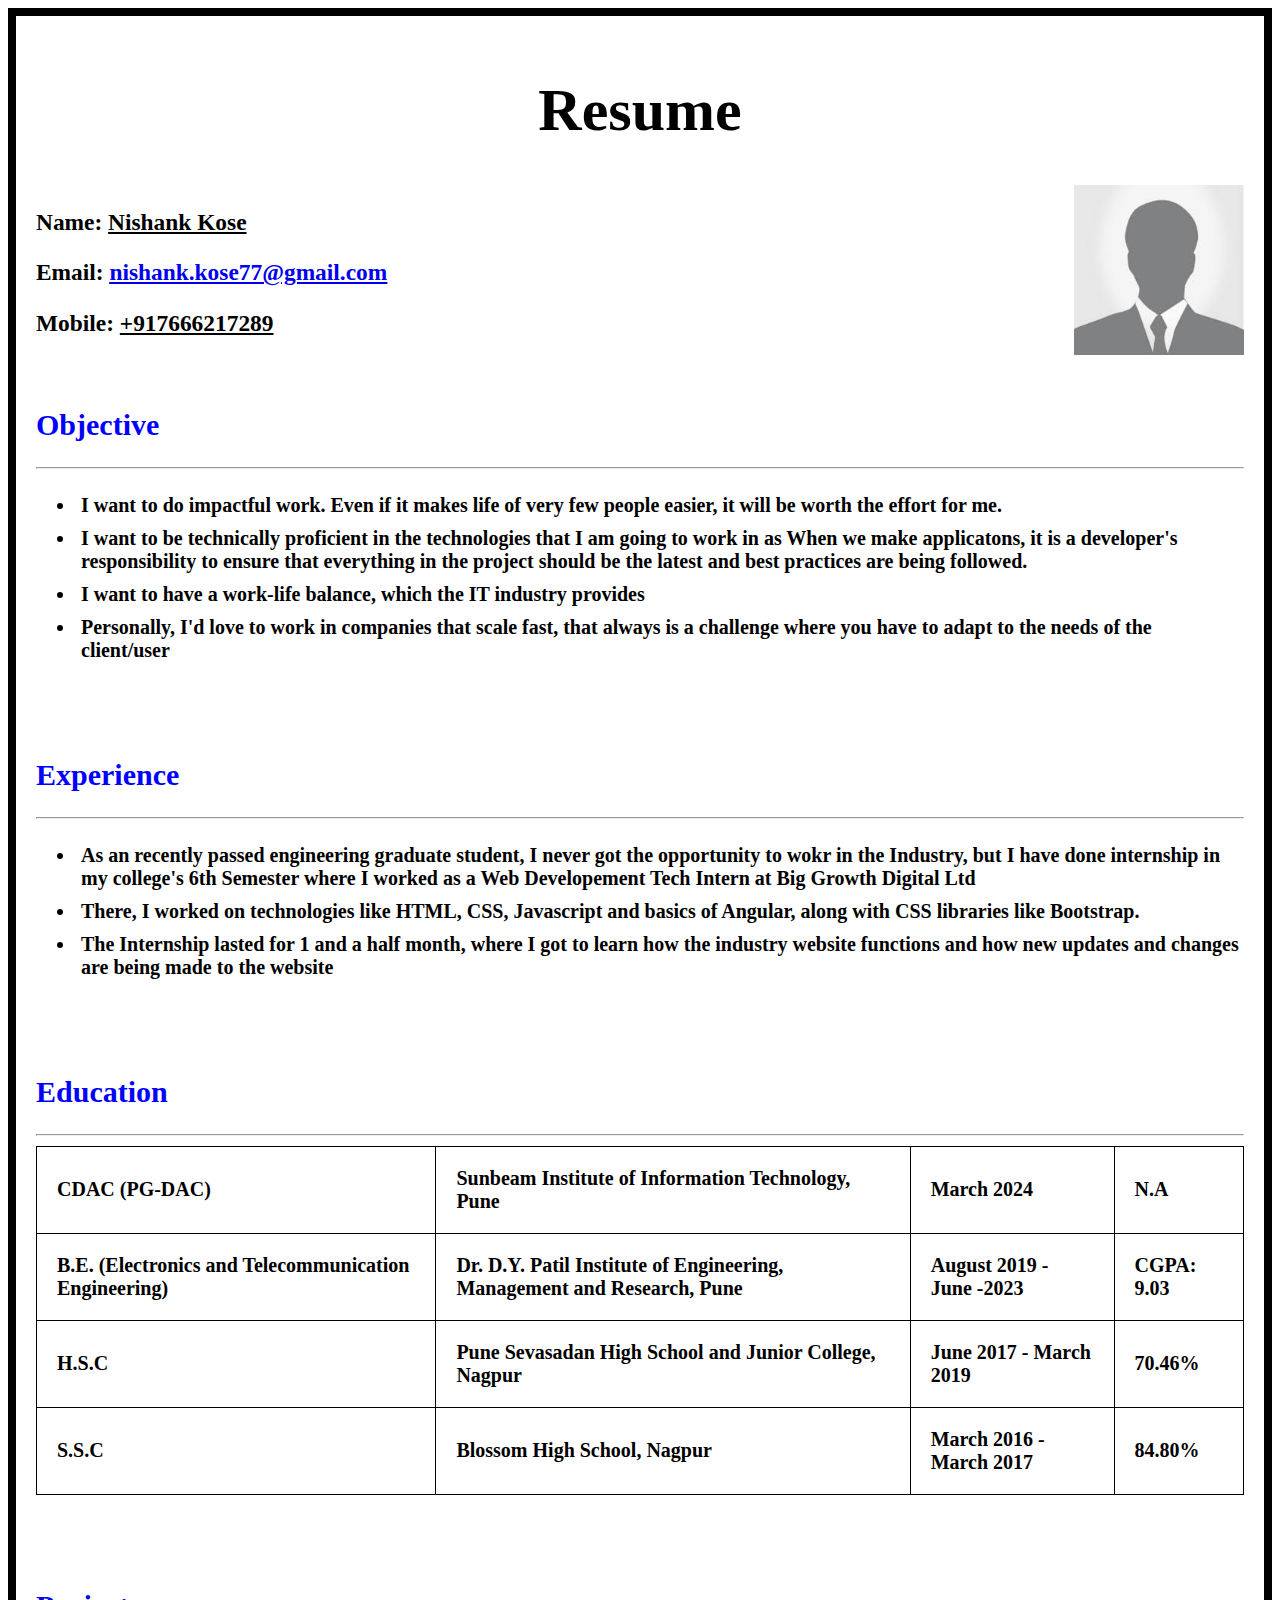
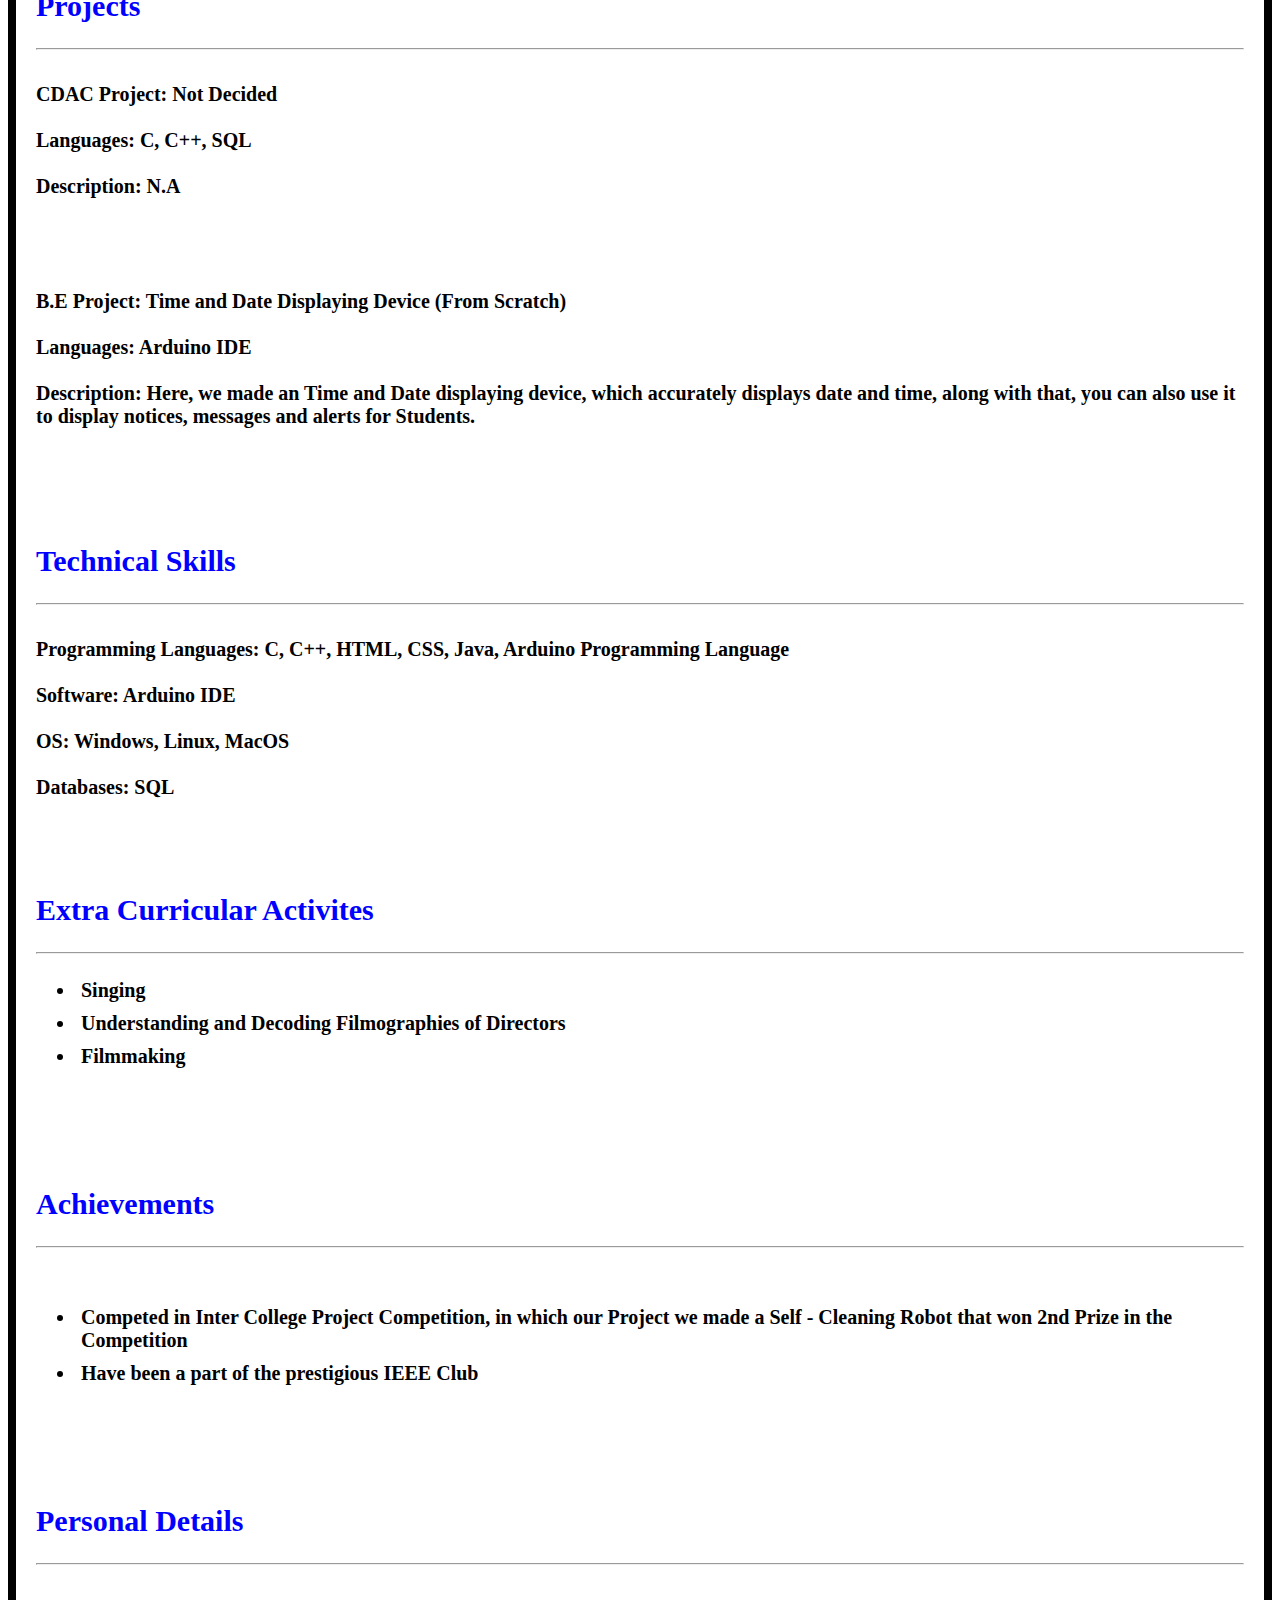
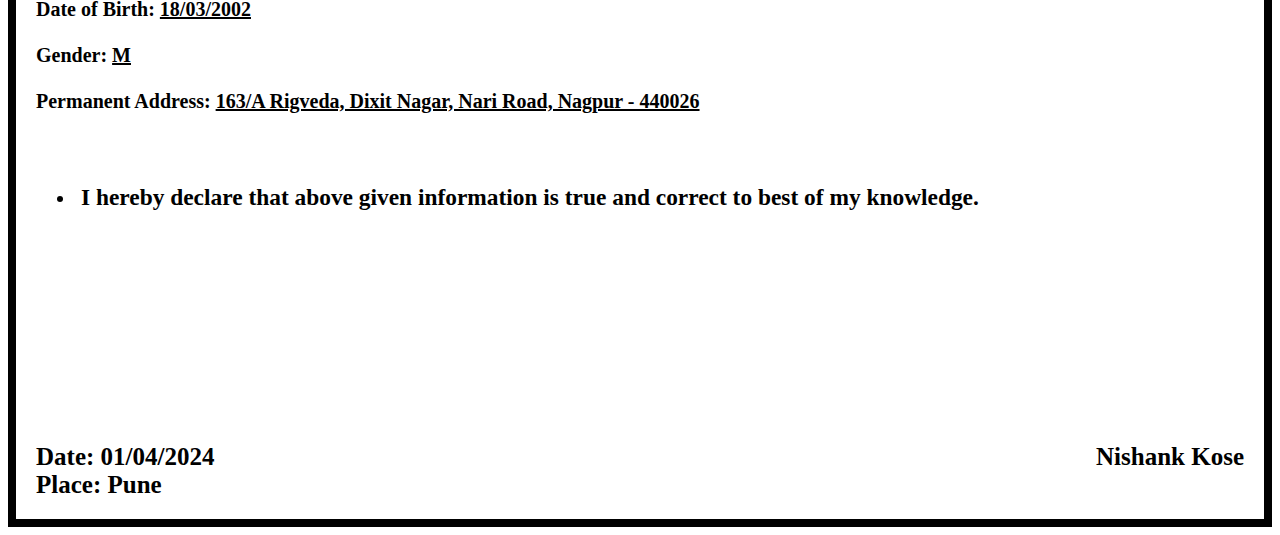
<file: Assignment_1/index.html>
<!-- Q. Design your resume in below format using HTML 5 tags.
(Header, Footer, Section, figure etc & Table, UL tag) -->


<!DOCTYPE html>
<html lang="en">

<head>
    <meta charset="UTF-8">
    <meta name="viewport" content="width=device-width, initial-scale=1.0">
    <link rel="stylesheet" href="style.css">
    <title>Assignment 1 - Resume</title>
</head> 

<body style="border: 8px solid black">
    <div class="resume">

        <div class="heading">
    
            <center>
                <h1 class="resumes">
                    Resume
                </h1>
            </center>
    
        </div>
    
    
        <div class="mainpersonalDetails">
            <div class="details">
                <h3>
                    Name: 
                    <u>
                        Nishank Kose
                    </u>
                </h3>
                <h3>
                    Email: 
                    <u>
                        <a href="mailto:nishank.kose77@gmail.com" alt = "My Email Address">
                            nishank.kose77@gmail.com
                        </a>
                        
                    </u>
                </h3>
                <h3>
                    Mobile: 
                    <u>
                        +917666217289
                    </u>
                </h3>
            </div>
    
            <div class="photo">
                <img src="images.jpeg" alt="Passport Size Photo">
            </div>
        </div>
    
        <br>

        <div class="objective">
    
            
            <h2 class="subheading">Objective</h2>
            <hr>
    
            <b>

                <ul>
                    <li>I want to do impactful work. Even if it makes life of  very few people easier, it will be worth the effort for me.</li>
                    <li>I want to be technically proficient in the technologies that I am going to work in as When we make applicatons, it is a developer's responsibility to ensure that everything in the project should be the latest and best practices are being followed.</li>
                    <li>I want to have a work-life balance, which the IT industry provides</li>
                    <li>Personally, I'd love to work in companies that scale fast, that always is a challenge where you have to adapt to the needs of the client/user</li>
                </ul>

            </b>


            <br>
            <br>
        </div>
    
    
    
        <div class="experience">
    
            <h2 class="subheading">Experience</h2>
            <hr>
            <b>

                    <ul>
                        <li>
                            As an recently passed engineering graduate student, I never got the opportunity to wokr in the Industry, but I have done internship in my college's 6th Semester where I worked as a Web Developement Tech Intern at Big Growth Digital Ltd
                        </li>
                        <li>
                            There, I worked on technologies like HTML, CSS, Javascript and basics of Angular, along with CSS libraries like Bootstrap.
                        </li>
                        <li>
                            The Internship lasted for 1 and a half month, where I got to learn how the industry website functions and how new updates and changes are being made to the website
                        </li>
                    </ul>
            </b>

            
        </div>
    
        <br>
        <br>
    
        <div class="education">
    
            <h2 class="subheading">Education</h2>
            <hr>
        
            <div class="education">
        
                <b>
                    
                    <table>
                        
                        <tr>
                            <td>CDAC (PG-DAC)</td>
                            <td>Sunbeam Institute of Information Technology, Pune</td>
                            <td>March 2024</td>
                            <td>N.A</td>
                        </tr>
                        
                        <tr>
                            <td>B.E. (Electronics and Telecommunication Engineering)</td>
                            <td>Dr. D.Y. Patil Institute of Engineering, Management and Research, Pune</td>
                            <td>August 2019 - June -2023</td>
                            <td>CGPA: 9.03</td>
                        </tr>
                        
                        
                        <tr>
                            <td>H.S.C</td>
                            <td>Pune Sevasadan High School and Junior College, Nagpur</td>
                            <td>June 2017 - March 2019</td>
                            <td>70.46%</td>
                        </tr>
                        
                        <tr>
                            <td>S.S.C</td>
                            <td>Blossom High School, Nagpur</td>
                            <td>March 2016 - March 2017</td>
                            <td>84.80%</td>
                        </tr>
                        
                        
                    </table>


                </b>
        </div>
    
    
    
    

        <br>
        <br>
        <br>

    
    
        <div class="projects">
            
            <div class="subproject"></div>
            <h2 class="subheading">Projects</h2>
            
            <hr>
            <br>

            <b>
                
                CDAC Project: Not Decided
                <br>
                <br>
                Languages: C, C++, SQL
                <br>
                <br>
                Description: N.A
                <br>
                <br>
                
                <br>
                <br>
                <br>
                
                B.E Project: 
                Time and Date Displaying Device (From Scratch)
                <br>
                <br>
                Languages: 
                Arduino IDE
                <br>
                <br>
                Description: 
                Here, we made an Time and Date displaying device, which accurately displays date and time, along with that, you can also use it to display notices, messages and alerts for Students.
                <br>
                <br>
                
            </b>
            </div>
            
            <br>
            <br>
        <br>


        
        
        <div class="techskills">

            <h2 class="subheading">Technical Skills </h2>
            <hr>
            <br>
            <b>

                Programming Languages: C, C++, HTML, CSS, Java, Arduino Programming Language
                <br>
                <br>
                Software: Arduino IDE
                <br>
                <br>
                OS: Windows, Linux, MacOS
                <br>
                <br>
                Databases: SQL
                <br>
                <br>
            </b>

        </div>


        <br>
        <br>


        <div class="extcirskills">

            <b>

                <h2 class="subheading">Extra Curricular Activites </h2>
                <hr>
                
                <ul>
                    <li>Singing</li>
                    <li>Understanding and Decoding Filmographies of Directors</li>
                    <li>Filmmaking</li>
                </ul>            
                
                <br>
                
            </b>



        </div>

        <br>
        <br>


        <div class="achievements">

            
            <h2 class="subheading">Achievements</h2>
            <hr>
            <br>
            <b>

                <ul>
                <li>Competed in Inter College Project Competition, in which our Project we made a Self - Cleaning Robot that won 2nd Prize in the Competition </li>
                <li>Have been a part of the prestigious IEEE Club</li>
                </ul>
            </b>
            <br>

        </div>


        <br>
        <br>
            

        <div class="downpersonDetails">

            
        <b>

            <h2 class="subheading">Personal Details</h2>
            <hr>
            <br>

            Date of Birth: 
            <u>
                18/03/2002
            </u>
            <br>
            <br>
            Gender: 
            <u>
                M
            </u>
            <br>
            <br>
            Permanent Address: 
            <u>
                163/A Rigveda, Dixit Nagar, Nari Road, Nagpur - 440026
            </u>
            <br>
            <br>
        </b>

            <ul>
                <li>
                    <h3>I hereby declare that above given information is true and correct to best of my
                        knowledge.</h3>
                </li>
            </ul>

        </div>




        <br>
        <br>
        <br>
        <br>
        <br>
        <br>
        <br>
        <br>


        <div class="footer">
            <div class="footerleft">
                <b>

                    Date: 01/04/2024
                    <br>
                    Place: Pune
                    <br>
                </b>
            </div>

            <div class="footerright">

                <b>
                    Nishank Kose
                </b>
            </div>
            <br>
        </div>



    </div>    


</body>

</html>
</file>
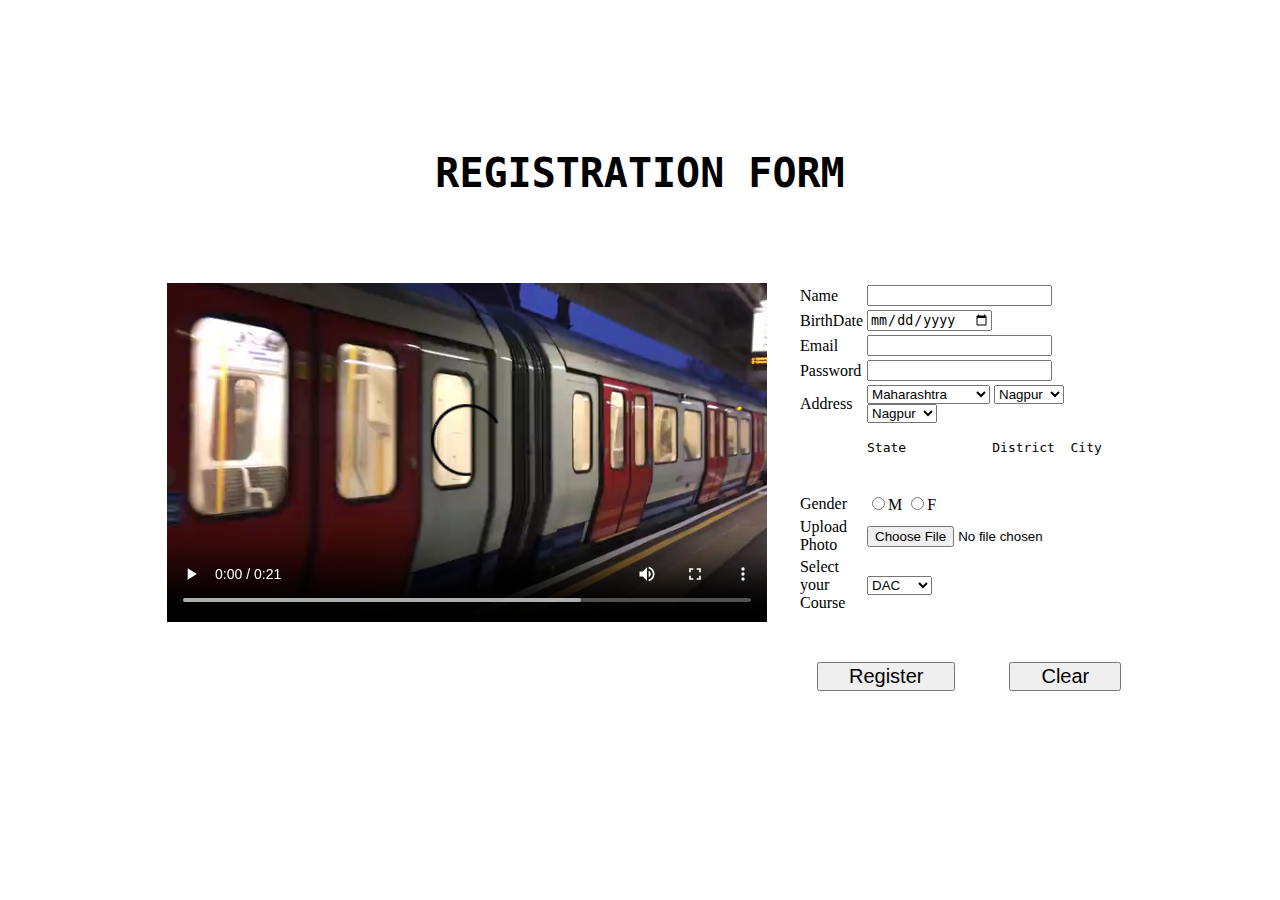
<file: Assignment_3/index.html>
<!DOCTYPE html>
<html lang="en">
<head>
    <meta charset="UTF-8">
    <meta name="viewport" content="width=device-width, initial-scale=1.0">
    <link rel="stylesheet" href="style.css">
    <title>Assignment_3_1</title>
</head>
<body>
    <div class="heading">
        <pre>
REGISTRATION FORM
        </pre>
    </div>
    
    <div class="outerbox">

        <div class="videoplayer">
            <video class = "video" src="3.mp4" autoplay loop controls></video>
        </div>

        <div class="registrationform">

            <form action="somejavacodeonserver.jsp" method="post">
    
                <table class="registrationformtable ">
    
                    <tr>
                        <td>Name</td>
                        <td colspan="3"> <input type="text" name="Name" required = "required"></td>
                    </tr>
    
                    <tr>
                        <td >BirthDate</td>
                        <td colspan="3"> <input type="date" name="Date" required = "required"></td>
                    </tr>
    
                    <tr>
                        <td>Email</td>
                        <td colspan="3"> <input type="email" name="Email" required = "required"></td>
                    </tr>
    
                    <tr>
                        <td>Password</td>
                        <td colspan="3"> <input type="password" name="Password" required = "required"></td>
                    </tr>
    
                    <tr>
                        <td>Address</td>
                        <td > 
                            <Select>
                                <option value="MH">Maharashtra</option>
                                <option value="KL">Kerala</option>
                                <option value="MP">Madhya Pradesh</option>
                                <option value="MN">Manipur</option>
                            </Select>
                            <Select>
                                <option value="NGP">Nagpur</option>
                                <option value="BOM">Mumbai</option>
                                <option value="PUN">Pune</option>
                                <option value="WDA">Wardha</option>
                            </Select>
                            <Select>
                                <option value="NGP">Nagpur</option>
                                <option value="BOM">Mumbai</option>
                                <option value="PUN">Pune</option>
                                <option value="WDA">Wardha</option>
                            </Select> 

                    </tr>
                    
                    <tr>
                        <td></td>
                        <td>
                            <pre>State           District  City</pre>
                        </td>
    
                    <tr>
                        
                    
                        
                    </tr>
    
                    <tr>
                        <td>Gender</td>
                        <td><input type="radio" name="Gender" required = "required">M
                            <input type="radio" name="Gender" required = "required">F</td>
                    </tr>
    
                    <tr>
                        <td>Upload Photo</td>
                        <td>
                            <input type="file" name="Photo" required = "required">
                        </td>
                    </tr>
    
    
                    <tr>
                        <td>Select your Course</td>
                        <td>
                            <Select>
                                <option>DAC</option>
                                <option>DBDA</option>
                                <option>DMC</option>
                                <option>DITISS</option>
                                <option>DESD</option>
                                
                            </Select>
                        </td>
                    </tr>
                    <tr class="gap">
                    </tr>
    
                </table>
                <div class="buttons" style="margin-top: 25px;">
                    <input type="submit" value="Register" style="margin-left: 50px; margin-right: 50px; font-size: 20px; padding-left: 30px; padding-right: 30px;"></td>
                    <input type="reset" value="Clear" style="font-size: 20px; padding-left: 30px; padding-right: 30px;"></td>
                </div>
                
                
                

            </form>

            
        </div>
    </div>
    
</body>
</html>
</file>
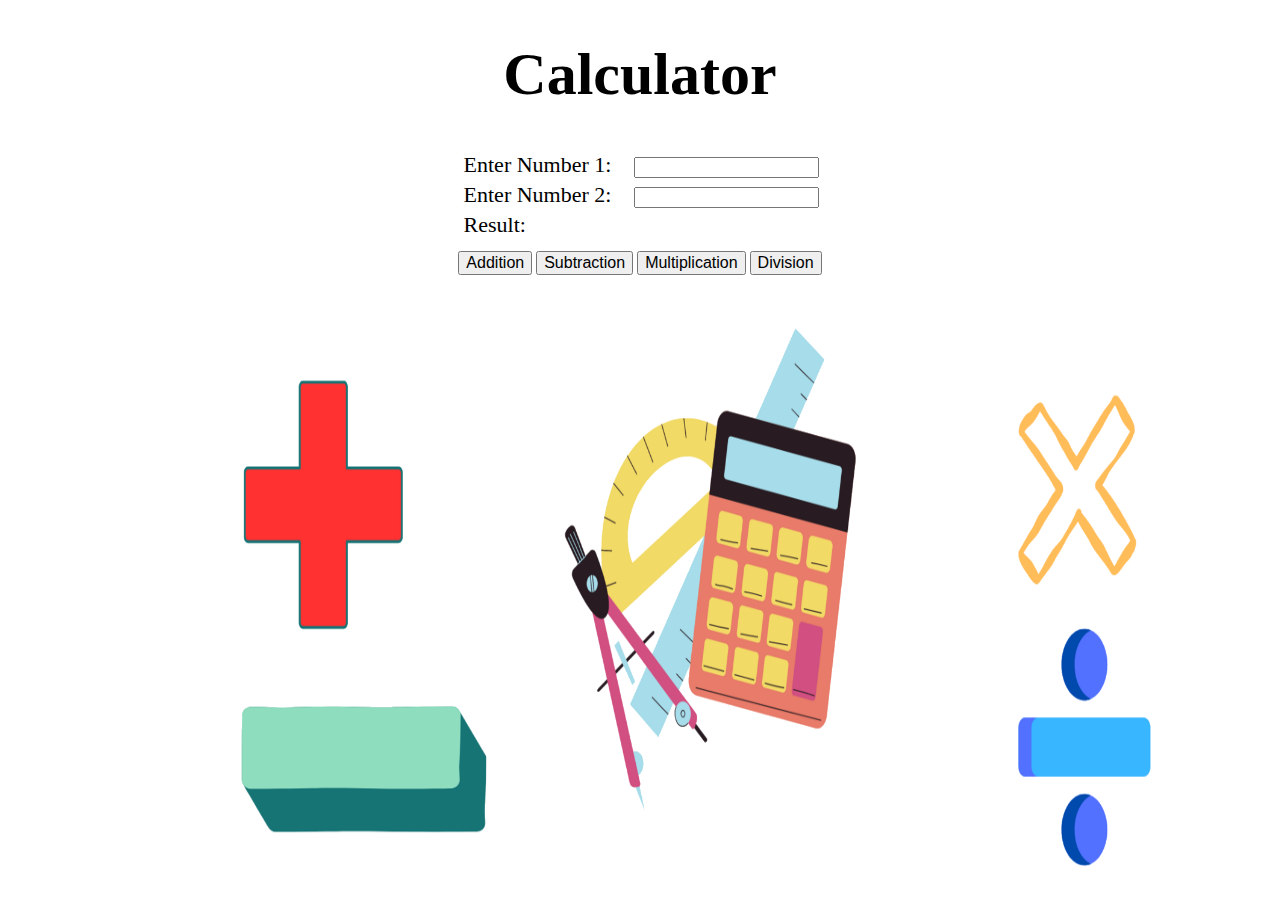
<file: Assignment_4/index.html>
<!DOCTYPE html>
<html lang="en">
<head>
    <meta charset="UTF-8">
    <meta name="viewport" content="width=device-width, initial-scale=1.0">
    <link rel="stylesheet" href="style.css">
    <title>Calculator</title>
</head>
<body>

    <center>
        <div class="heading">Calculator</div>

        <table> 
            <tbody>
                <tr>
                    <td>Enter Number 1:</td>
                    <td>
                        <input type="text" name="Number1" id="num1">
                    </td>
                    <td class="errorMessageCell">
                        <div id="errorMessageForNum1" class="errorMessageForNum"></div>
                    </td>
                </tr>


                <tr>
                    <td>Enter Number 2:</td>
                    <td>
                        <input type="text" name="Number2" id="num2">
                    </td>

                    <td class="errorMessageCell">
                        <div id="errorMessageForNum2" class="errorMessageForNum"></div>
                    </td>
                </tr>

                <tr>
                    <td>Result:</td>
                    <td>
                        <div id="resultDiv"></div>
                    </td>
                </tr>
            </tbody>
        </table>
        
        <div class="calcbutton">
            
            <input type="button" value="Addition" class="button" onclick="Calculator('add')">
            <input type="button" value="Subtraction" class="button" onclick="Calculator('sub')">    
            <input type="button" value="Multiplication" class="button" onclick="Calculator('mul')">
            <input type="button" value="Division" class="button" onclick="Calculator('div')">

        </div>

    </center>

    
    <script src="script.min.js"></script>


</body>
</html>
</file>
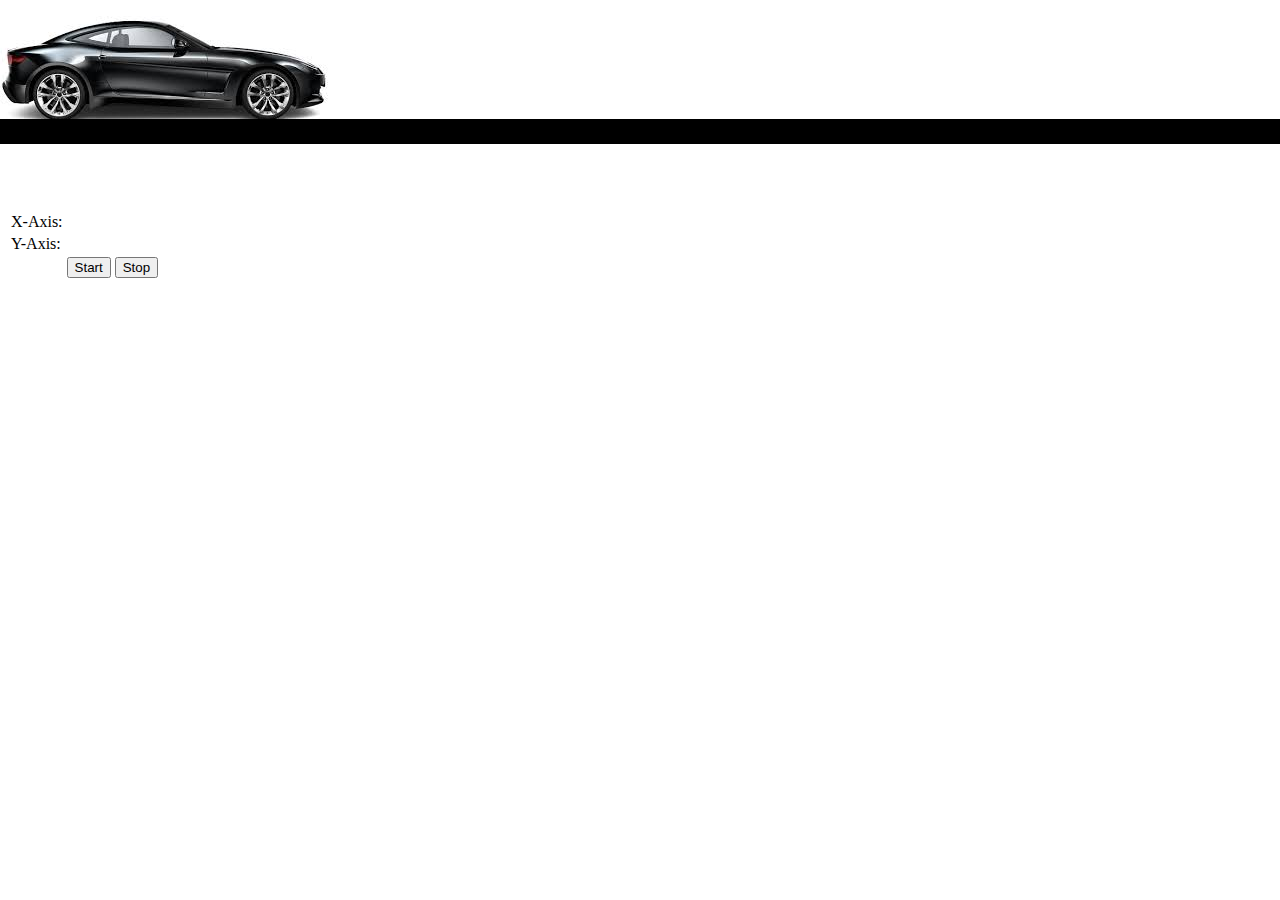
<file: Assignment_5/index.html>
<!DOCTYPE html>
<html lang="en">
<head>
    <meta charset="UTF-8">
    <meta name="viewport" content="width=device-width, initial-scale=1.0">
    <link rel="stylesheet" href="style.css">
    <title>Car Animation</title>
</head>
<body>
    <div id="carDiv">
        <img src="images.jpeg" alt="Picture of A Car">
    </div>

    <div id="road">
        
    </div>

    <div id="tableDiv">
        <br><br><br><br><br>
        <table>
            <tbody>
                <tr>
                    <td>
                        X-Axis: 
                    </td>
                    <td>
                        <p id="XAxisReading"></p>
                    </td>
                </tr>

                <tr>
                    <td>
                        Y-Axis: 
                    </td>
                    <td>

                        <p id="YAxisReading"></p>
                    </td>
                </tr>

                <tr>
                    <td>

                    </td>
                    <td>
                        <input type="button" value="Start" onclick="Start()">
                        <input type="button" value="Stop" onclick="Stop()">
                        <!-- <input type="button" value="Reverse" onclick="reverse()"> -->
                    </td>
                 </tr>

            </tbody>
        </table>
    </div>

    <div id="explosionDiv" style="visibility: hidden;">
        <img src="explosion.gif" alt="Gif For Explosion">
    </div>

    
    <script>
        var leftVal = -16;
        var topVal = 0;
        var arrayOfQueueNos = new Array();

        function Start(){

            var queueNo = setInterval(KeepMoving, 10);
            arrayOfQueueNos.push(queueNo);
            console.log("Queue No " + queueNo + " created");

        }


        function Stop(){
            for (var i = 0; i < arrayOfQueueNos.length; i++) {
                var queueNoToStop = arrayOfQueueNos[i];
                clearInterval(queueNoToStop);
            }

        }

        function KeepMoving(){
            if (leftVal > 1400) {

                    var refToYAxis = document.getElementById("YAxisReading");
                    if(topVal < 600){
                        if (refToCarDiv != null) {
                            
                            refToCarDiv.style.transform='rotate(30deg)';
                            topVal = topVal + 1;
                            refToCarDiv.style.top = topVal + "px";
                            refToYAxis.innerText = topVal + "px";
                            
                        }
                        

                        if(topVal >= 100)
                        {
                            refToCarDiv.style.transform='rotate(80deg)';

                        }


                        if(topVal >= 200)
                        {
                            refToCarDiv.style.transform='rotate(145deg)';

                        }


                        if(topVal >= 300)
                        {
                            refToCarDiv.style.transform='rotate(210deg)';

                        }


                        if(topVal >= 400)
                        {
                            refToCarDiv.style.transform='rotate(275deg)';

                        }


                        if(topVal >= 500)
                        {
                            refToCarDiv.style.transform='rotate(340deg)';

                        }



                        if(topVal >= 600)
                        {
                            refToCarDiv.style.transform='rotate(0deg)';

                        }

                        
                    }
                }
            

            else{
                refToCarDiv = document.getElementById("carDiv");

                var refToXAxis = document.getElementById("XAxisReading");
                
                if (refToCarDiv != null) {
                    
                    leftVal = leftVal + 1;
                    refToCarDiv.style.left = leftVal + "px";
                    refToXAxis.innerText = leftVal + "px";


                }
            }

            if (leftVal == 1401 && topVal == 600) {
                refToExplosionDiv = document.getElementById("explosionDiv");
                refToExplosionDiv.style.visibility = "visible";
                // refToCarDiv.inner 
            }
        }   



    </script>
</body>
</html>
</file>
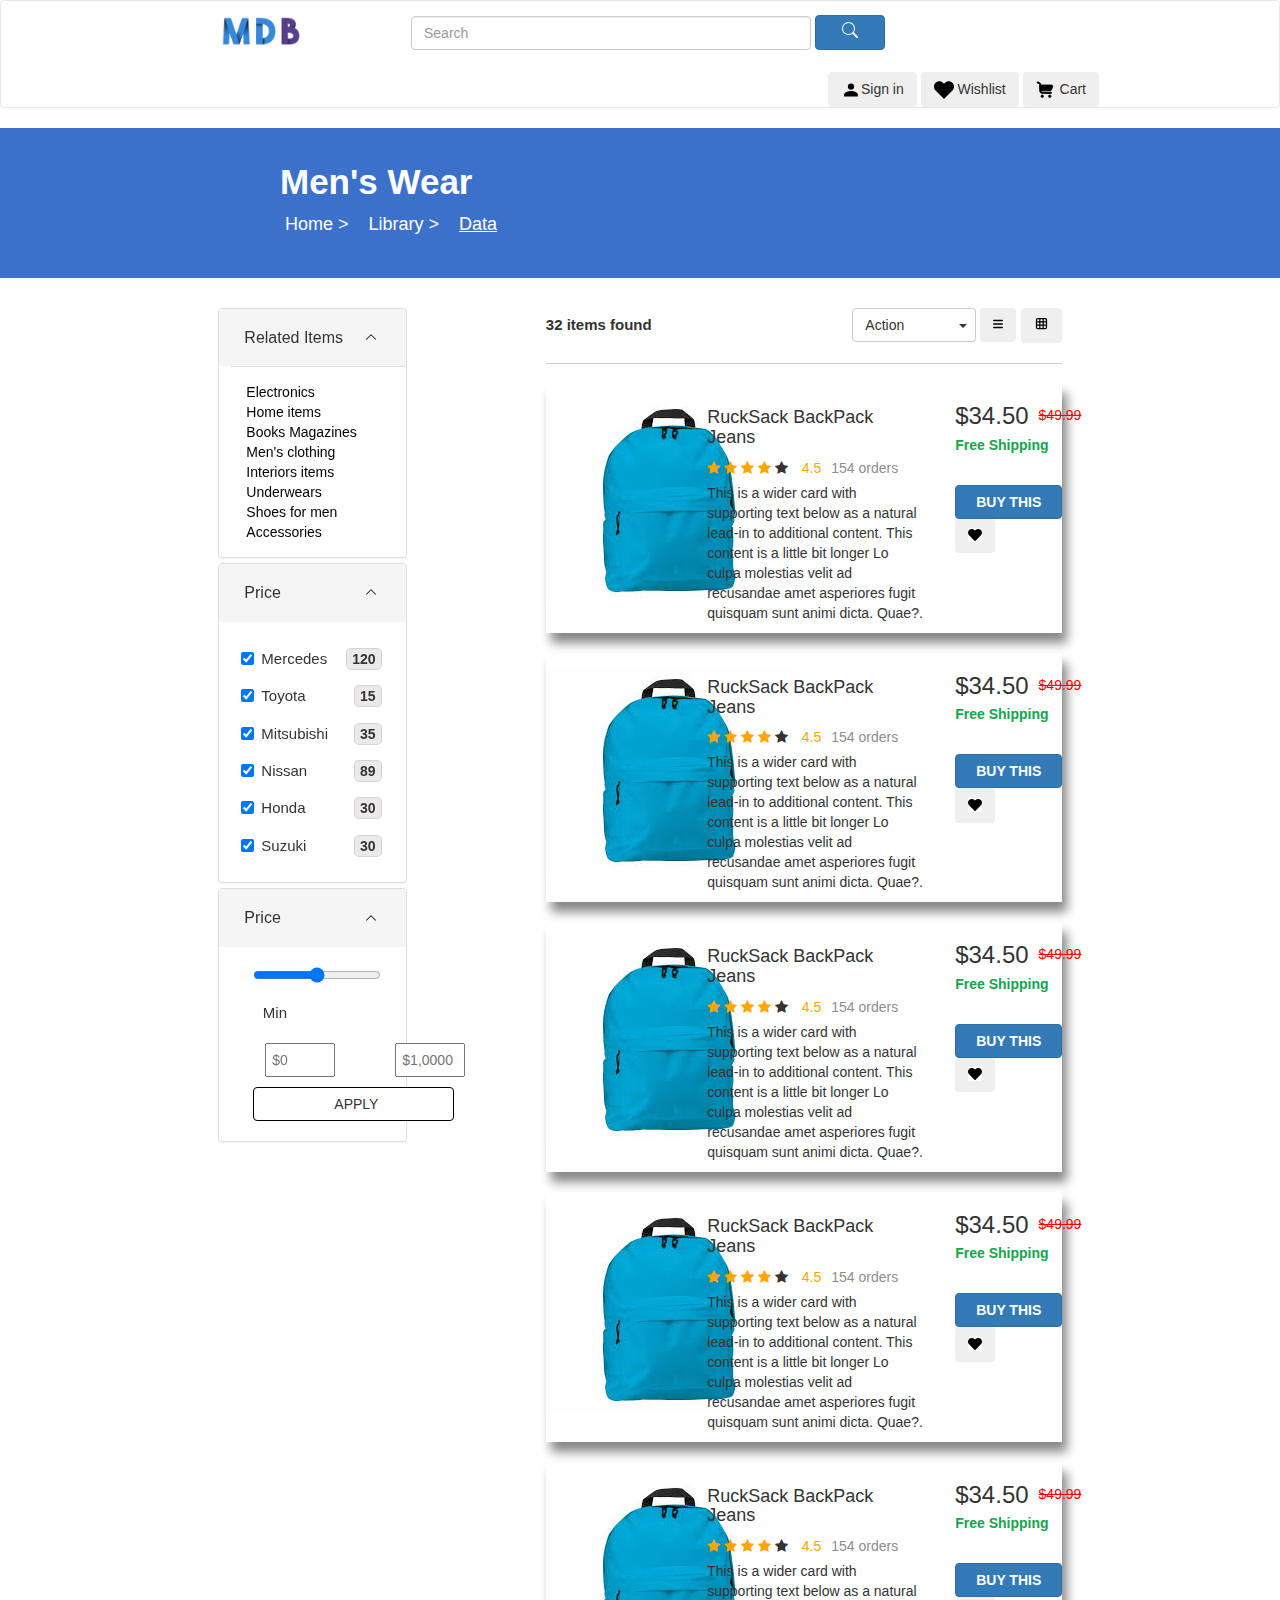
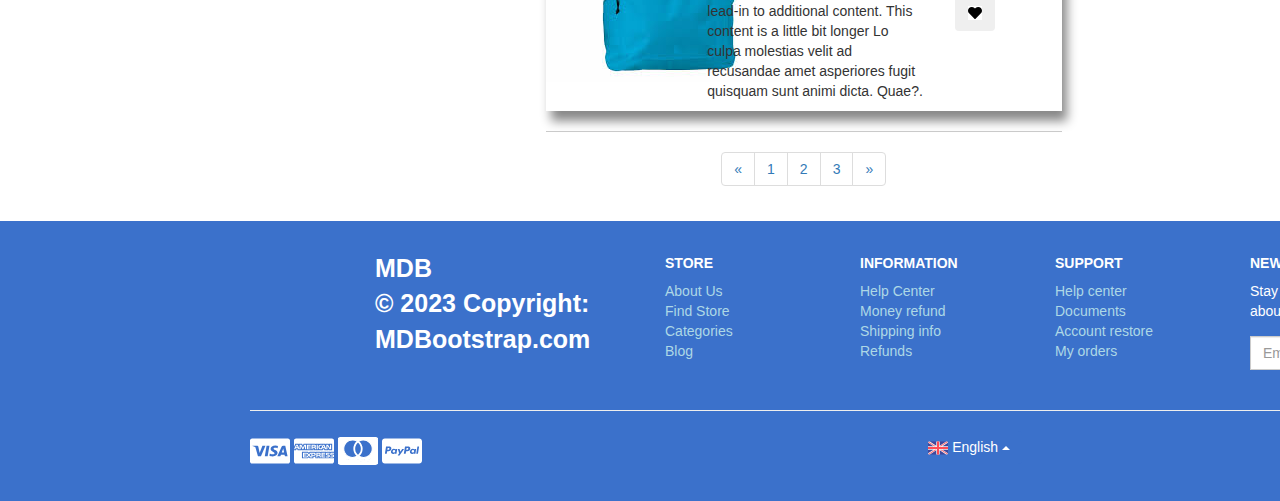
<file: Assignment_6/index.html>
<!DOCTYPE html>
<html lang="en">
<head>
    <meta charset="UTF-8">
    <meta name="viewport" content="width=device-width, initial-scale=1.0">
    <link rel="stylesheet" href="bootstrap.min.css" />
    <script src="jquery-3.7.1.min.js"></script>
    <script src="bootstrap.min.js"></script>
    <title>Assignment 6</title>
    <link rel="stylesheet" integrity="sha384-0evHe/X+R7YkIZDRvuzKMRqM+OrBnVFBL6DOitfPri4tjfHxaWutUpFmBp4vmVor" crossorigin="anonymous">
    <link rel="stylesheet" href="https://cdnjs.cloudflare.com/ajax/libs/font-awesome/4.7.0/css/font-awesome.min.css">


    <script>
        /* Loop through all dropdown buttons to toggle between hiding and showing its dropdown content - This allows the user to have multiple dropdowns without any conflict */
        var dropdown = document.getElementsByClassName("dropdown-btn");
        var i;
        
        for (i = 0; i < dropdown.length; i++) {
        dropdown[i].addEventListener("click", function() {
            this.classList.toggle("active");
            var dropdownContent = this.nextElementSibling;
            if (dropdownContent.style.display === "block") {
            dropdownContent.style.display = "none";
            } else {
            dropdownContent.style.display = "block";
            }
        });
        }
    </script>



    <style>
        a{
            color: lightblue;
        }
        .checked {
            color: orange;
        }

        .panel-body a{
            color: black;
            mar
        }
    </style>


</head>
<body>

    <!-- Full Page  -->
    <div class="container" style="width: 100%; margin: 0; padding: 0;">





        

            
                <!-- Navbar  -->

                <nav class="navbar navbar-default" style="background-color: white; border-radius: none;">

                    <div class="container-fluid">
                        
                        <!-- Brand and toggle get grouped for better mobile display -->
                        <div class="navbar-header" style="padding-left: 80px; padding-right: 80px; margin-bottom: 10px; margin-left: 125px;">
                        <!-- Just an image -->

                        <a class="navbar-brand" href="#">
                            <img src="logo.png" width="80" height="30" alt="">
                        </a>

                        <button type="button" class="navbar-toggle collapsed" data-toggle="collapse" data-target="#bs-example-navbar-collapse-1" aria-expanded="false" style="color: 3b71cb;">
                        <span class="sr-only">Toggle navigation</span>
                        <span class="icon-bar"></span>    
                        <span class="icon-bar"></span>
                        <span class="icon-bar"></span>
                        </button>
                    </div>
                
                    <!-- Collect the nav links, forms, and other content for toggling -->
                    <div class="collapse navbar-collapse" id="bs-example-navbar-collapse-1">

                        <form class="navbar-form navbar-left" style="margin-top: 14px;">
                        <div class="form-group">
                            <input type="text" class="form-control" placeholder="Search" style="width: 400px;">
                        </div>
                        <button type="button" class="btn btn-primary" style="width: 70px;">
                            <svg xmlns="http://www.w3.org/2000/svg" width="16" height="16" fill="currentColor" class="bi bi-search" viewBox="0 0 16 16">
                                <path d="M11.742 10.344a6.5 6.5 0 1 0-1.397 1.398h-.001q.044.06.098.115l3.85 3.85a1 1 0 0 0 1.415-1.414l-3.85-3.85a1 1 0 0 0-.115-.1zM12 6.5a5.5 5.5 0 1 1-11 0 5.5 5.5 0 0 1 11 0"/>
                            </svg>
                        </button>
                        </form>

                        <div class="navbar-right-buttons" style="margin-top: 14px; float: right; margin-right: 150px;">
                
                            <button type="button" class="btn btn-light">
                                <img src="person.svg" alt="" style="height: 20px; width: 20px;">Sign in
                            </button>
                
                            <button type="button" class="btn btn-light">
                                <img src="heart.svg" alt="" style="height: 20px; width: 20px;">   Wishlist
                            </button>
                            <button type="button" class="btn btn-light">
                                <img src="cart.svg" alt="" style="height: 20px; width: 20px;">    Cart
                            </button>

                        </div>

                    </div><!-- /.navbar-collapse -->
                    </div><!-- /.container-fluid -->
                </nav>







                <!-- JumboTron  -->

                <div class="jumbotron" style="background-color: #3b71cb; padding-top: 15px; padding-bottom: 30px; border-radius: 0px;">
                <h1 style="padding-left: 220px;  padding-bottom: 0px; color: white; font-size: 35px; font-weight: bolder;">Men's Wear</h1>
                <ol class="subviews"  style="padding-left: 225px; padding-top: 0px; background-color: #3b71cb; display: flex; list-style: none;" >
                    <li><a style="color: white; font-size: 18px; padding-right: 20px;" href="#">Home >  </a></li>
                    <li><a style="color: white; font-size: 18px; padding-right: 20px;" href href="#">Library ></a></li>
                    <li style="color: white; font-size: 18px; padding-right: 20px;" href class="active"><u> Data</u></li>
                    </ol>
                </div>








        <!-- Full Middle Content  -->

        <div class="maincontent" style="width: 100%; text-align: center;">
            
            <div class="row" style="margin-top: 10px; margin-bottom: 10px;">



                
                <!-- Spacing  -->
                <div class="col-md-2">

                </div>



                

                <!-- Side Bar Implementation  -->
                <div class="col-md-2">  

                    <div class="wrapper center-block">

                        <div class="panel-group" id="" role="tablist" aria-multiselectable="true">



                                <div class="panel panel-default">

                                    <div class="panel-heading active" role="tab" id="headingOne" style="display: flex; justify-content: space-between;">
                                        <h4 class="panel-title" style="text-align: left; padding: 10px;">
                                            <a role="button" data-toggle="collapse" data-parent="" href="#collapseOne" aria-expanded="true" aria-controls="collapseOne">
                                                Related Items
                                            </a>
                                        </h4>
                                        <div class="toparrow" style="right: 0px; margin-top: 7px; margin-right: 15px;">
                                            <img src="uparrow.svg" style="height: 10px; width: 10px;" alt="">
                                        </div>
                                    </div>


                                    <div id="collapseOne" class="panel-collapse collapse in" role="tabpanel" aria-labelledby="headingOne">
                                        <div class="panel-body" style="text-align: left; margin-left: 12px;">
                                            <a  href="#">Electronics <br></a>
                                            <a  href="#">Home items <br></a>
                                            <a  href="#">Books Magazines <br></a>
                                            <a  href="#">Men's clothing <br></a>
                                            <a  href="#">Interiors items <br></a>
                                            <a  href="#">Underwears <br></a>
                                            <a  href="#">Shoes for men <br></a>
                                            <a  href="#">Accessories <br></a>
                                        </div>
                                    </div>

                                </div>



                                <div class="panel panel-default">

                                    <div class="panel-heading active" role="tab" id="headingOne" style="display: flex; justify-content: space-between;">
                                        <h4 class="panel-title" style="text-align: left; padding: 10px;">
                                            <a role="button" data-toggle="collapse" data-parent="" href="#collapseOne" aria-expanded="true" aria-controls="collapseOne">
                                                Price
                                            </a>
                                        </h4>
                                        <div class="toparrow" style="right: 0px; margin-top: 7px; margin-right: 15px;">
                                            <img src="uparrow.svg" style="height: 10px; width: 10px;" alt="">
                                        </div>
                                    </div>

                                    <div class="checkboxandbubbleparent" style="margin-top: 20px; margin-bottom: 20px;">


                                        <div class="checkboxandbubble" style="display: flex; justify-content: space-between; margin: -4px;">
                                            <div class="checkbox checkbox-primary" style="margin-left: 36px; float: left;">
                                                <input id="checkbox2" type="checkbox" checked="">
                                                <label for="checkbox2" style="margin-left: -20px; font-size: 15px;">
                                                    Mercedes
                                                </label>
                                            </div>
                                            <div class="bubble" style="margin-right: 28px; margin-top: 10px; padding-bottom: 0px;">
                                                <div class="bubblecontent" style="font-weight: bolder; border: 1px solid lightgrey; border-radius: 5px; padding-left: 5px;
                                                padding-right: 5px; background-color: rgb(235, 233, 233);">
                                                    120
                                                </div>
                                            </div>
                                        </div>

                                        <div class="checkboxandbubble" style="display: flex; justify-content: space-between; margin: -4px;">
                                            <div class="checkbox checkbox-primary" style="margin-left: 36px; float: left;">
                                                <input id="checkbox2" type="checkbox" checked="">
                                                <label for="checkbox2" style="margin-left: -20px; font-size: 15px;">
                                                    Toyota
                                                </label>
                                            </div>
                                            <div class="bubble" style="margin-right: 28px; margin-top: 10px; padding-bottom: 0px;">
                                                <div class="bubblecontent" style="font-weight: bolder; border: 1px solid lightgrey; border-radius: 5px; padding-left: 5px;
                                                padding-right: 5px; background-color: rgb(235, 233, 233);">
                                                    15
                                                </div>
                                            </div>
                                        </div>

                                        <div class="checkboxandbubble" style="display: flex; justify-content: space-between; margin: -4px;">
                                            <div class="checkbox checkbox-primary" style="margin-left: 36px; float: left;">
                                                <input id="checkbox2" type="checkbox" checked="">
                                                <label for="checkbox2" style="margin-left: -20px; font-size: 15px;">
                                                    Mitsubishi
                                                </label>
                                            </div>
                                            <div class="bubble" style="margin-right: 28px; margin-top: 10px; padding-bottom: 0px;">
                                                <div class="bubblecontent" style="font-weight: bolder; border: 1px solid lightgrey; border-radius: 5px; padding-left: 5px;
                                                padding-right: 5px; background-color: rgb(235, 233, 233);">
                                                    35
                                                </div>
                                            </div>
                                        </div>

                                        <div class="checkboxandbubble" style="display: flex; justify-content: space-between; margin: -4px;">
                                            <div class="checkbox checkbox-primary" style="margin-left: 36px; float: left;">
                                                <input id="checkbox2" type="checkbox" checked="">
                                                <label for="checkbox2" style="margin-left: -20px; font-size: 15px;">
                                                    Nissan
                                                </label>
                                            </div>
                                            <div class="bubble" style="margin-right: 28px; margin-top: 10px; padding-bottom: 0px;">
                                                <div class="bubblecontent" style="font-weight: bolder; border: 1px solid lightgrey; border-radius: 5px; padding-left: 5px;
                                                padding-right: 5px; background-color: rgb(235, 233, 233);">
                                                    89
                                                </div>
                                            </div>
                                        </div>

                                        <div class="checkboxandbubble" style="display: flex; justify-content: space-between; margin: -4px;">
                                            <div class="checkbox checkbox-primary" style="margin-left: 36px; float: left;">
                                                <input id="checkbox2" type="checkbox" checked="">
                                                <label for="checkbox2" style="margin-left: -20px; font-size: 15px;">
                                                    Honda
                                                </label>
                                            </div>
                                            <div class="bubble" style="margin-right: 28px; margin-top: 10px; padding-bottom: 0px;">
                                                <div class="bubblecontent" style="font-weight: bolder; border: 1px solid lightgrey; border-radius: 5px; padding-left: 5px;
                                                padding-right: 5px; background-color: rgb(235, 233, 233);">
                                                    30
                                                </div>
                                            </div>
                                        </div>

                                        <div class="checkboxandbubble" style="display: flex; justify-content: space-between; margin: -4px;">
                                            <div class="checkbox checkbox-primary" style="margin-left: 36px; float: left;">
                                                <input id="checkbox2" type="checkbox" checked="">
                                                <label for="checkbox2" style="margin-left: -20px; font-size: 15px;">
                                                    Suzuki
                                                </label>
                                            </div>
                                            <div class="bubble" style="margin-right: 28px; margin-top: 10px; padding-bottom: 0px;">
                                                <div class="bubblecontent" style="font-weight: bolder; border: 1px solid lightgrey; border-radius: 5px; padding-left: 5px;
                                                padding-right: 5px; background-color: rgb(235, 233, 233);">
                                                    30
                                                </div>
                                            </div>
                                        </div>


                                    </div>
                                    
                                </div>

                                
                                
                                <div class="panel panel-default">

                                    <div class="panel-heading active" role="tab" id="headingOne" style="display: flex; justify-content: space-between;">
                                        <h4 class="panel-title" style="text-align: left; padding: 10px;">
                                            <a role="button" data-toggle="collapse" data-parent="" href="#collapseOne" aria-expanded="true" aria-controls="collapseOne">
                                                Price
                                            </a>
                                        </h4>
                                        <div class="toparrow" style="right: 0px; margin-top: 7px; margin-right: 15px;">
                                            <img src="uparrow.svg" style="height: 10px; width: 10px;" alt="">
                                        </div>
                                    </div>

                                    <div class="barminmaxapplybutton" style="width: 90%; margin-left: 14px; padding: 20px;">

                                        <div class="range">
                                            <input type="range" id="vol" name="vol" min="0" max="100">
                                        </div>

                                        <div class="minmax" style="margin-top: 10px; margin-bottom: 0px; text-align: left;">
                                            <pre style="background-color: white; border: none; font-family: Calibri, 'Trebuchet MS', sans-serif;
                                            font-size: 15px;">Min                          Max</pre>
                                        </div>

                                        <div class="inputboxestwo" style="display: flex;">
                                            <input type="text" name="" id="" style="width: 70px; margin-left: 12px; padding: 5px;" placeholder="$0" > 

                                            <input type="text" name="" id="" style="width: 70px; margin-left: 60px; padding: 5px" placeholder="$1,0000">
                                        </div>

                                        <div class="applybutton" style="margin-top: 10px;">
                                            <button type="button" class="btn" style="padding-left: 80px;
                                            padding-right: 75px; background-color: white; border: 1px solid black;">APPLY</button>
                                        </div>
                                    </div>
                                    
                                </div>
                                
                                

                        </div>

                    </div>

                </div>

                    



                   
                <!-- Spacing  -->
                <div class="col-md-1">

                </div>


                
                <div class="col-md-5" >

                    <!-- topbar Implementation  -->
                    <div class="topbar" style="text-align: left; font-size: 15px; display: flex; justify-content: space-between; font-weight: bolder;
                    margin-bottom: 10px; ">
                        <div class="noofsearchresults" style="margin-top: 6px;">
                            32 items found
                        </div>

                        <div class="rightoftopbar" style="right: 0;">
                            <div class="btn-group">

                            <button type="button" class="btn btn-default" style="width: 100px; text-align: left;">Action</button>
                            <button type="button" class="btn btn-default dropdown-toggle dropdown-toggle-split" style="border-left:0px ;" data-toggle="dropdown" aria-haspopup="true" aria-expanded="false">
                                <!-- <button type="button" class="btn btn-default dropdown-toggle" data-toggle="dropdown" aria-haspopup="true" aria-expanded="false"
                                style="width: 175px; text-align: left;"> -->
                                <span class="caret"></span>
                                </button>
                                <ul class="dropdown-menu">
                                  <li><a href="#">Action</a></li>
                                  <li><a href="#">Another action</a></li>
                                  <li><a href="#">Something else here</a></li>
                                  <li role="separator" class="divider"></li>
                                  <li><a href="#">Separated link</a></li>
                                </ul>
                              </div>
                              <button type="button" class="btn btn-light">
                                <img src="menuthreelines.svg" style="height: 10px; width: 10px; margin-bottom: 5px;" alt="">
                              </button>
                              <button type="button" class="btn btn-light">
                                <img src="grid.svg" style="height: 15px; width: 15px; margin-bottom: 5px;" alt=""></button>
                        </div>
                    </div>

                    <hr style="color: rgb(187, 65, 65); border: none; height: 0.5px; background-color: rgb(202, 202, 202);  ">

                    <div class="shoppingitems">


                        <div class="shoppingitem" style="box-shadow: 5px 10px 10px #888888; margin-bottom: 20px;">
                            <div class="card mb-3" style="padding-top: 15px;">
                                <div class="row g-0">


                                    <div class="col-md-3">
                                    <img src="bag.png" class="img-fluid rounded-start" alt=""> 
                                    </div>
                                    



                                    <div class="col-md-6">
                                        <div class="card-body" style="text-align: left; margin-left: 25px;">
                                        <h4 class="card-title">RuckSack BackPack Jeans</h4>

                                        <div class="ratingandnooforders" style="display: flex;">    
                                            <div class="rating">
                                                <span class="fa fa-star checked"></span>
                                                <span class="fa fa-star checked"></span>
                                                <span class="fa fa-star checked"></span>
                                                <span class="fa fa-star checked"></span>
                                                <span class="fa fa-star"></span>
                                            </div>
                                            
                                            <div class="rating" style="color: orange; margin-left: 14px;">
                                                4.5
                                            </div>
                                            <div class="nooforders" style="margin-left: 10px; color: rgb(141, 141, 141);">
                                                154 orders
                                            </div>
                                        </div>



                                        <p class="card-text" style="margin-top: 5px;">This is a wider card with supporting text below as a natural lead-in to additional content. This content is a little bit longer Lo culpa molestias velit ad recusandae amet asperiores fugit quisquam sunt animi dicta. Quae?.</p>
                                        </div>
                                    </div>

                                    

                                    <div class="col-md-3">

                                        <div class="fullprice" style="display: flex;">
                                            <div class="discountedprice">
                                                <h3 style="margin-top   : 5px;">$34.50</h3>
                                            </div>
                                            <div class="originalprice" style="padding-left: 10px; color: red;">
                                                <s>
                                                    <h5>$49.99</h5>
                                                </s>
                                            </div>
                                        </div>

                                        <div class="shippingstatus" style="color: #14A44D; font-weight: bolder; text-align: left; margin-top: -5px;">
                                            Free Shipping
                                        </div>

                                        <div class="buyandheartbuttons" style="text-align: left; margin-top: 30px;">
                                            <button type="button" class="btn btn-primary" style="font-size: 14px; padding-left: 20px;
                                            padding-right: 20px; font-weight: bolder;">BUY THIS</button>
                                            <button type="button" class="btn btn-light">
                                                <img src="heart.svg" style="height: 14px; width: 14px; margin-bottom: 4px; background-color: white;" alt="">
                                            </button>
                                        </div>
                                    </div>

                                </div>
                            </div>
                        </div>
                           

                        <div class="shoppingitem" style="box-shadow: 5px 10px 10px #888888; margin-bottom: 20px;">
                            <div class="card mb-3" style="padding-top: 15px;">
                                <div class="row g-0">


                                    <div class="col-md-3">
                                    <img src="bag.png" class="img-fluid rounded-start" alt=""> 
                                    </div>
                                    



                                    <div class="col-md-6">
                                        <div class="card-body" style="text-align: left; margin-left: 25px;">
                                        <h4 class="card-title">RuckSack BackPack Jeans</h4>

                                        <div class="ratingandnooforders" style="display: flex;">    
                                            <div class="rating">
                                                <span class="fa fa-star checked"></span>
                                                <span class="fa fa-star checked"></span>
                                                <span class="fa fa-star checked"></span>
                                                <span class="fa fa-star checked"></span>
                                                <span class="fa fa-star"></span>
                                            </div>
                                            
                                            <div class="rating" style="color: orange; margin-left: 14px;">
                                                4.5
                                            </div>
                                            <div class="nooforders" style="margin-left: 10px; color: rgb(141, 141, 141);">
                                                154 orders
                                            </div>
                                        </div>



                                        <p class="card-text" style="margin-top: 5px;">This is a wider card with supporting text below as a natural lead-in to additional content. This content is a little bit longer Lo culpa molestias velit ad recusandae amet asperiores fugit quisquam sunt animi dicta. Quae?.</p>
                                        </div>
                                    </div>

                                    

                                    <div class="col-md-3">

                                        <div class="fullprice" style="display: flex;">
                                            <div class="discountedprice">
                                                <h3 style="margin-top   : 5px;">$34.50</h3>
                                            </div>
                                            <div class="originalprice" style="padding-left: 10px; color: red;">
                                                <s>
                                                    <h5>$49.99</h5>
                                                </s>
                                            </div>
                                        </div>

                                        <div class="shippingstatus" style="color: #14A44D; font-weight: bolder; text-align: left; margin-top: -5px;">
                                            Free Shipping
                                        </div>

                                        <div class="buyandheartbuttons" style="text-align: left; margin-top: 30px;">
                                            <button type="button" class="btn btn-primary" style="font-size: 14px; padding-left: 20px;
                                            padding-right: 20px; font-weight: bolder;">BUY THIS</button>
                                            <button type="button" class="btn btn-light">
                                                <img src="heart.svg" style="height: 14px; width: 14px; margin-bottom: 4px; background-color: white;" alt="">
                                            </button>
                                        </div>
                                    </div>

                                </div>
                            </div>
                        </div>
                           

                        <div class="shoppingitem" style="box-shadow: 5px 10px 10px #888888; margin-bottom: 20px;">
                            <div class="card mb-3" style="padding-top: 15px;">
                                <div class="row g-0">


                                    <div class="col-md-3">
                                    <img src="bag.png" class="img-fluid rounded-start" alt=""> 
                                    </div>
                                    



                                    <div class="col-md-6">
                                        <div class="card-body" style="text-align: left; margin-left: 25px;">
                                        <h4 class="card-title">RuckSack BackPack Jeans</h4>

                                        <div class="ratingandnooforders" style="display: flex;">    
                                            <div class="rating">
                                                <span class="fa fa-star checked"></span>
                                                <span class="fa fa-star checked"></span>
                                                <span class="fa fa-star checked"></span>
                                                <span class="fa fa-star checked"></span>
                                                <span class="fa fa-star"></span>
                                            </div>
                                            
                                            <div class="rating" style="color: orange; margin-left: 14px;">
                                                4.5
                                            </div>
                                            <div class="nooforders" style="margin-left: 10px; color: rgb(141, 141, 141);">
                                                154 orders
                                            </div>
                                        </div>



                                        <p class="card-text" style="margin-top: 5px;">This is a wider card with supporting text below as a natural lead-in to additional content. This content is a little bit longer Lo culpa molestias velit ad recusandae amet asperiores fugit quisquam sunt animi dicta. Quae?.</p>
                                        </div>
                                    </div>

                                    

                                    <div class="col-md-3">

                                        <div class="fullprice" style="display: flex;">
                                            <div class="discountedprice">
                                                <h3 style="margin-top   : 5px;">$34.50</h3>
                                            </div>
                                            <div class="originalprice" style="padding-left: 10px; color: red;">
                                                <s>
                                                    <h5>$49.99</h5>
                                                </s>
                                            </div>
                                        </div>

                                        <div class="shippingstatus" style="color: #14A44D; font-weight: bolder; text-align: left; margin-top: -5px;">
                                            Free Shipping
                                        </div>

                                        <div class="buyandheartbuttons" style="text-align: left; margin-top: 30px;">
                                            <button type="button" class="btn btn-primary" style="font-size: 14px; padding-left: 20px;
                                            padding-right: 20px; font-weight: bolder;">BUY THIS</button>
                                            <button type="button" class="btn btn-light">
                                                <img src="heart.svg" style="height: 14px; width: 14px; margin-bottom: 4px; background-color: white;" alt="">
                                            </button>
                                        </div>
                                    </div>

                                </div>
                            </div>
                        </div>
                          
                        
                        <div class="shoppingitem" style="box-shadow: 5px 10px 10px #888888; margin-bottom: 20px;">
                            <div class="card mb-3" style="padding-top: 15px;">
                                <div class="row g-0">


                                    <div class="col-md-3">
                                    <img src="bag.png" class="img-fluid rounded-start" alt=""> 
                                    </div>
                                    



                                    <div class="col-md-6">
                                        <div class="card-body" style="text-align: left; margin-left: 25px;">
                                        <h4 class="card-title">RuckSack BackPack Jeans</h4>

                                        <div class="ratingandnooforders" style="display: flex;">    
                                            <div class="rating">
                                                <span class="fa fa-star checked"></span>
                                                <span class="fa fa-star checked"></span>
                                                <span class="fa fa-star checked"></span>
                                                <span class="fa fa-star checked"></span>
                                                <span class="fa fa-star"></span>
                                            </div>
                                            
                                            <div class="rating" style="color: orange; margin-left: 14px;">
                                                4.5
                                            </div>
                                            <div class="nooforders" style="margin-left: 10px; color: rgb(141, 141, 141);">
                                                154 orders
                                            </div>
                                        </div>



                                        <p class="card-text" style="margin-top: 5px;">This is a wider card with supporting text below as a natural lead-in to additional content. This content is a little bit longer Lo culpa molestias velit ad recusandae amet asperiores fugit quisquam sunt animi dicta. Quae?.</p>
                                        </div>
                                    </div>

                                    

                                    <div class="col-md-3">

                                        <div class="fullprice" style="display: flex;">
                                            <div class="discountedprice">
                                                <h3 style="margin-top   : 5px;">$34.50</h3>
                                            </div>
                                            <div class="originalprice" style="padding-left: 10px; color: red;">
                                                <s>
                                                    <h5>$49.99</h5>
                                                </s>
                                            </div>
                                        </div>

                                        <div class="shippingstatus" style="color: #14A44D; font-weight: bolder; text-align: left; margin-top: -5px;">
                                            Free Shipping
                                        </div>

                                        <div class="buyandheartbuttons" style="text-align: left; margin-top: 30px;">
                                            <button type="button" class="btn btn-primary" style="font-size: 14px; padding-left: 20px;
                                            padding-right: 20px; font-weight: bolder;">BUY THIS</button>
                                            <button type="button" class="btn btn-light">
                                                <img src="heart.svg" style="height: 14px; width: 14px; margin-bottom: 4px; background-color: white;" alt="">
                                            </button>
                                        </div>
                                    </div>

                                </div>
                            </div>
                        </div>
                           

                        <div class="shoppingitem" style="box-shadow: 5px 10px 10px #888888; margin-bottom: 20px;">
                            <div class="card mb-3" style="padding-top: 15px;">
                                <div class="row g-0">


                                    <div class="col-md-3">
                                    <img src="bag.png" class="img-fluid rounded-start" alt=""> 
                                    </div>
                                    



                                    <div class="col-md-6">
                                        <div class="card-body" style="text-align: left; margin-left: 25px;">
                                        <h4 class="card-title">RuckSack BackPack Jeans</h4>

                                        <div class="ratingandnooforders" style="display: flex;">    
                                            <div class="rating">
                                                <span class="fa fa-star checked"></span>
                                                <span class="fa fa-star checked"></span>
                                                <span class="fa fa-star checked"></span>
                                                <span class="fa fa-star checked"></span>
                                                <span class="fa fa-star"></span>
                                            </div>
                                            
                                            <div class="rating" style="color: orange; margin-left: 14px;">
                                                4.5
                                            </div>
                                            <div class="nooforders" style="margin-left: 10px; color: rgb(141, 141, 141);">
                                                154 orders
                                            </div>
                                        </div>



                                        <p class="card-text" style="margin-top: 5px;">This is a wider card with supporting text below as a natural lead-in to additional content. This content is a little bit longer Lo culpa molestias velit ad recusandae amet asperiores fugit quisquam sunt animi dicta. Quae?.</p>
                                        </div>
                                    </div>

                                    

                                    <div class="col-md-3">

                                        <div class="fullprice" style="display: flex;">
                                            <div class="discountedprice">
                                                <h3 style="margin-top   : 5px;">$34.50</h3>
                                            </div>
                                            <div class="originalprice" style="padding-left: 10px; color: red;">
                                                <s>
                                                    <h5>$49.99</h5>
                                                </s>
                                            </div>
                                        </div>

                                        <div class="shippingstatus" style="color: #14A44D; font-weight: bolder; text-align: left; margin-top: -5px;">
                                            Free Shipping
                                        </div>

                                        <div class="buyandheartbuttons" style="text-align: left; margin-top: 30px;">
                                            <button type="button" class="btn btn-primary" style="font-size: 14px; padding-left: 20px;
                                            padding-right: 20px; font-weight: bolder;">BUY THIS</button>
                                            <button type="button" class="btn btn-light">
                                                <img src="heart.svg" style="height: 14px; width: 14px; margin-bottom: 4px; background-color: white;" alt="">
                                            </button>
                                        </div>
                                    </div>

                                </div>
                            </div>
                        </div>
                           
                    </div>



                    <hr style="color: rgb(187, 65, 65); border: none; height: 0.5px; background-color: rgb(202, 202, 202);margin-bottom: 0px;">

                    
                    <div class="pagination" > 
                        <nav aria-label="Page navigation example">
                            <ul class="pagination"  style="padding: 0px; margin: 0px;">
                              <li class="page-item">
                                <a class="page-link" href="#" aria-label="Previous">
                                  <span aria-hidden="true">&laquo;</span>
                                  <span class="sr-only">Previous</span>
                                </a>
                              </li>
                              <li class="page-item"><a class="page-link" href="#">1</a></li>
                              <li class="page-item"><a class="page-link" href="#">2</a></li>
                              <li class="page-item"><a class="page-link" href="#">3</a></li>
                              <li class="page-item">
                                <a class="page-link" href="#" aria-label="Next">
                                  <span aria-hidden="true">&raquo;</span>
                                  <span class="sr-only">Next</span>
                                </a>
                              </li>
                            </ul>
                          </nav>
                    </div>

                </div>



                
                <div class="col-md-2">
                    

                </div>


            </div>

        </div>






                        <!-- Footer  -->
                            
                        <div class="container my-5" style="color: white; width: 100%; padding: 0;" >
                            <!-- Footer -->
                            <footer class="text-center text-lg-start text-white" style="background-color: #3b71cb; ">
                            <!-- Grid container -->

                            <div class="container p-4 pb-0" style="margin-left: 260px; padding-top: 10px;" >
                                <section class="">
                                <div class="row">



                                    <!-- MDB Column  -->
                                    <div class="col-lg-4 col-md-6 mb-4 mb-md-0">
                                        
                                        <div class="MDB" style="font-size: 25px; font-weight: bolder; text-align: left; margin-left: 100px; margin-top: 20px ;">
                                            MDB
                                            <br>
                                            © 2023 Copyright:
                                            <br>
                                            MDBootstrap.com
                                        </div>

                                    </div>



                                    <!-- STORE Column  -->
                        
                                    <div class="col-lg-2 col-md-6 mb-4 mb-md-0" style="text-align: left; margin-top: 15px;">
                                    <h5 class="text-uppercase" style="font-weight: bolder;">Store</h5>
                        
                                    <ul class="list-unstyled mb-0">
                                        <li>
                                        <a href="#!" class="text-white">About Us</a>
                                        </li>
                                        <li>
                                        <a href="#!" class="text-white">Find Store</a>
                                        </li>
                                        <li>
                                        <a href="#!" class="text-white">Categories</a>
                                        </li>
                                        <li>
                                        <a href="#!" class="text-white">Blog</a>
                                        </li>
                                    </ul>
                                    </div>
                        



                                    <!-- INFORMATION Column  -->
                                    
                        
                                    <div class="col-lg-2 col-md-6 mb-4 mb-md-0" style="text-align: left; margin-top: 15px;">
                                        <h5 class="text-uppercase" style="font-weight: bolder;">INFORMATION</h5>
                            
                                        <ul class="list-unstyled mb-0">
                                            <li>
                                            <a href="#!" class="text-white">Help Center</a>
                                            </li>
                                            <li>
                                            <a href="#!" class="text-white">Money refund</a>
                                            </li>
                                            <li>
                                            <a href="#!" class="text-white">Shipping info</a>
                                            </li>
                                            <li>
                                            <a href="#!" class="text-white">Refunds</a>
                                            </li>
                                        </ul>
                                        </div>
                            



                                    <!-- SUPPORT Column  -->


                                    <div class="col-lg-2 col-md-6 mb-4 mb-md-0" style="text-align: left; margin-top: 15px;">
                                        <h5 class="text-uppercase" style="font-weight: bolder;">SUPPORT</h5>
                            
                                        <ul class="list-unstyled mb-0">
                                            <li>
                                            <a href="#!" class="text-white">Help center</a>
                                            </li>
                                            <li>
                                            <a href="#!" class="text-white">Documents </a>
                                            </li>
                                            <li>
                                            <a href="#!" class="text-white">Account restore</a>
                                            </li>
                                            <li>
                                            <a href="#!" class="text-white">My orders</a>
                                            </li>
                                        </ul>
                                        </div>



                            
                                <!-- Newsletter Column  -->

                                <div class="col-lg-2 col-md-6 mb-4 mb-md-0"  style="text-align: left; margin-top: 15px; margin-bottom: 20px;">
                                    <h5 class="text-uppercase mb-4" style="font-weight: bolder;">NEWSLETTER</h5>
                        
                                    <div class="NewsletterText" style="width: 220px;  margin-bottom: 15px;">
                                        Stay in touch with latest updates
                                        about our products and offers
                                    </div>
                                    

                                    <div class="form-outline form-white mb-4" style="display: flex; ">
                                    <input type="email" id="form5Example2" placeholder="Email" class="form-control" style="width: 250px; border-radius: 0px;"/>
                                    <button style="color: black; background-color: white; border: 0px; padding-left: 20px; padding-right: 22px;">JOIN</button>
                                    </div>
                        
                                </div>
                                <!--Grid column-->
                                </div>
                        

                                </div>
                                <!--Grid row-->
                                </section>
                                <!-- Section: Links -->
                        
                                <hr class="mb-4" style="width: 1400px; margin-left: 250px;"/>
                                

                                <div class="paymentmethodsandLanguage" style="display: flex; justify-content: space-between; padding-bottom: 30px;">
                                    <div class="paymentmethod" style="margin-left: 250px;">
                                        <img src="visa.svg" style="height: 40px; width: 40px;">
                                        <img src="amex.svg" style="height: 40px; width: 40px;">
                                        <img src="mastercard.svg" style="height: 40px; width: 40px;">
                                        <img src="paypal.svg" style="height: 40px; width: 40px;">
                                    </div>
                                
                                    <div class="dropup" style="margin-right: 258px;">
                                        <button class="btn btn-primary dropdown-toggle" type="button" data-toggle="dropdown" style="background-color: #3b71cb; border: none;">
                                            <img src="unitedkingdom.svg" alt="unitedkingdom flag" style="height: 20px; width: 20px;"> English
                                        <span class="caret"></span></button>
                                        <ul class="dropdown-menu">
                                        <li><a href="#">
                                            <img src="india.svg" alt="india flag" style="height: 20px; width: 20px;"> Hindi
                                        </a></li>
                                        <li><a href="#">
                                            <img src="russia.svg" alt="india flag" style="height: 20px; width: 20px;"> Russian
                                        </a></li>
                                        

                                        </a></li>
                                        </ul>
                                    </div>
                                </div>
                                


                            <!-- Footer BottomMost  -->
                            <!-- <div
                                class="text-center p-3"
                                style="background-color: rgba(0, 0, 0, 0.2)"
                                >
                                © 2020 Copyright:
                                <a class="text-white" href="https://mdbootstrap.com/"
                                >MDBootstrap.com</a
                                >
                            </div> -->


                            </footer>
                        </div>




        
    
    
    
    </div>

  

</body>
</html>
</file>
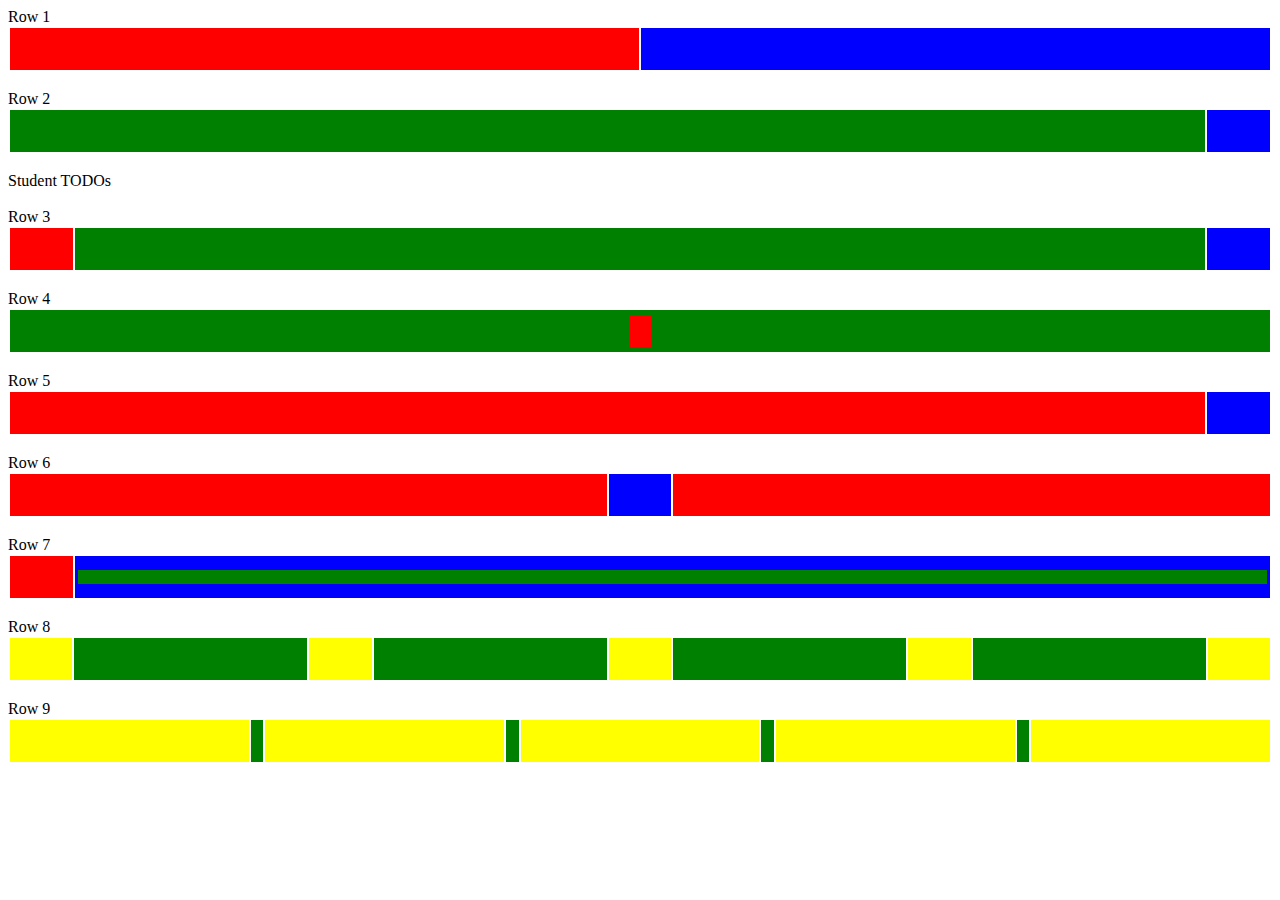
<file: Assignment_2/Assignment_2_1/index.html>
<!DOCTYPE html>
<html lang="en">
<head>
    <meta charset="UTF-8">
    <meta name="viewport" content="width=device-width, initial-scale=1.0">
    <link rel="stylesheet" href="style.css">
    <title>Assignment_2_1</title>
</head>
<body>
    
    <table>


        Row 1
        <table>
            <tr>
                <td style="background-color: red; width: 50%; height: 40px;"></td>
                <td style="background-color: blue; width: 50%; height: 40px;"></td>
            </tr>
        </table>

    <tr>
        <br>
    </tr>




        Row 2
        <tr>
            <table>
                <td style="background-color: green; width: 95%; height: 40px;"></td>
                <td style="background-color: blue; width: 50%; height: 40px;"></td>
            </table>
        </tr>


    <tr>
        <br>
    </tr>

    <tr>Student TODOs</tr>

    <tr>
        <br>
        <br>
    </tr>

    <tr>Row 3</tr>


        <tr>
            <table>
                <td style="background-color: red; width: 5%; height: 40px;"></td>
                <td style="background-color: green; width: 90%; height: 40px;"></td>
                <td style="background-color: blue; width: 5%; height: 40px;"></td>
            </table>
        </tr>


    <tr>
        <br>
    </tr>



        Row 4
        <tr>
            <table>
                <td style="background-color: green; width: 100%; height: 40px;">
                    <center> 
                        <table style="width: 2%;">
                        <tr>
                            <td style="background-color: red; height: 30px;"></td>
                        </tr>
                        </table>
                    </center>
                </td>
            </table>
        </tr>


    <tr>
        <br>
    </tr>


        
        Row 5
        <tr>
            <table>
                <td style="background-color: red; width: 95%; height: 40px;"></td>
                <td style="background-color: blue; width: 5%; height: 40px;"></td>
            </table>
        </tr>

    <tr>
        <br>
    </tr>


        Row 6
        <tr>
            <table>
                <td style="background-color: red; width: 47.5%; height: 40px;"></td>
                <td style="background-color: blue; width: 5%; height: 40px;"></td>
                <td style="background-color: red; width: 47.5%; height: 40px;"></td>
            </table>
        </tr>

    <tr>
        <br>
    </tr>

        Row 7
        <tr>
            <table>
                    <td style="background-color: red; width: 5%; height: 40px;"></td>
                    <td style="background-color: blue; width: 95%; height: 40px;">
                        <table>
                            <tr>
                                <td style="background-color: green; height: 12px;"></td>
                            </tr>
                        </table>
                    </td>
            </table>    
                

        </tr>
        
    
    <tr>
        <br>
    </tr>


            Row 8
            <tr>
                <table>
                    <td style="background-color: yellow; width: 5%; height: 40px;"></td>
                    <td style="background-color: green; width: 18.75%; height: 40px;"></td>
                    <td style="background-color: yellow; width: 5%; height: 40px;"></td>
                    <td style="background-color: green; width: 18.75%; height: 40px;"></td>
                    <td style="background-color: yellow; width: 5%; height: 40px;"></td>
                    <td style="background-color: green; width: 18.75%; height: 40px;"></td>
                    <td style="background-color: yellow; width: 5%; height: 40px;"></td>
                    <td style="background-color: green; width: 18.75%; height: 40px;"></td>
                    <td style="background-color: yellow; width: 5%; height: 40px;"></td>
                </table>
            </tr>

    <tr>
        <br>
    </tr>


            Row 9
            <tr>
                <table>
                    <td style="background-color: yellow; width: 19%; height: 40px;"></td>
                    <td style="background-color: green; width: 1%; height: 40px;"></td>
                    <td style="background-color: yellow; width: 19%; height: 40px;"></td>
                    <td style="background-color: green; width: 1%; height: 40px;"></td>
                    <td style="background-color: yellow; width: 19%; height: 40px;"></td>
                    <td style="background-color: green; width: 1%; height: 40px;"></td>
                    <td style="background-color: yellow; width: 19%; height: 40px;"></td>
                    <td style="background-color: green; width: 1%; height: 40px;"></td>
                    <td style="background-color: yellow; width: 19%; height: 40px;"></td>
                </table>
            </tr>

    <tr>
        <br>
    </tr>

    </table>

</body>
</html>
</file>
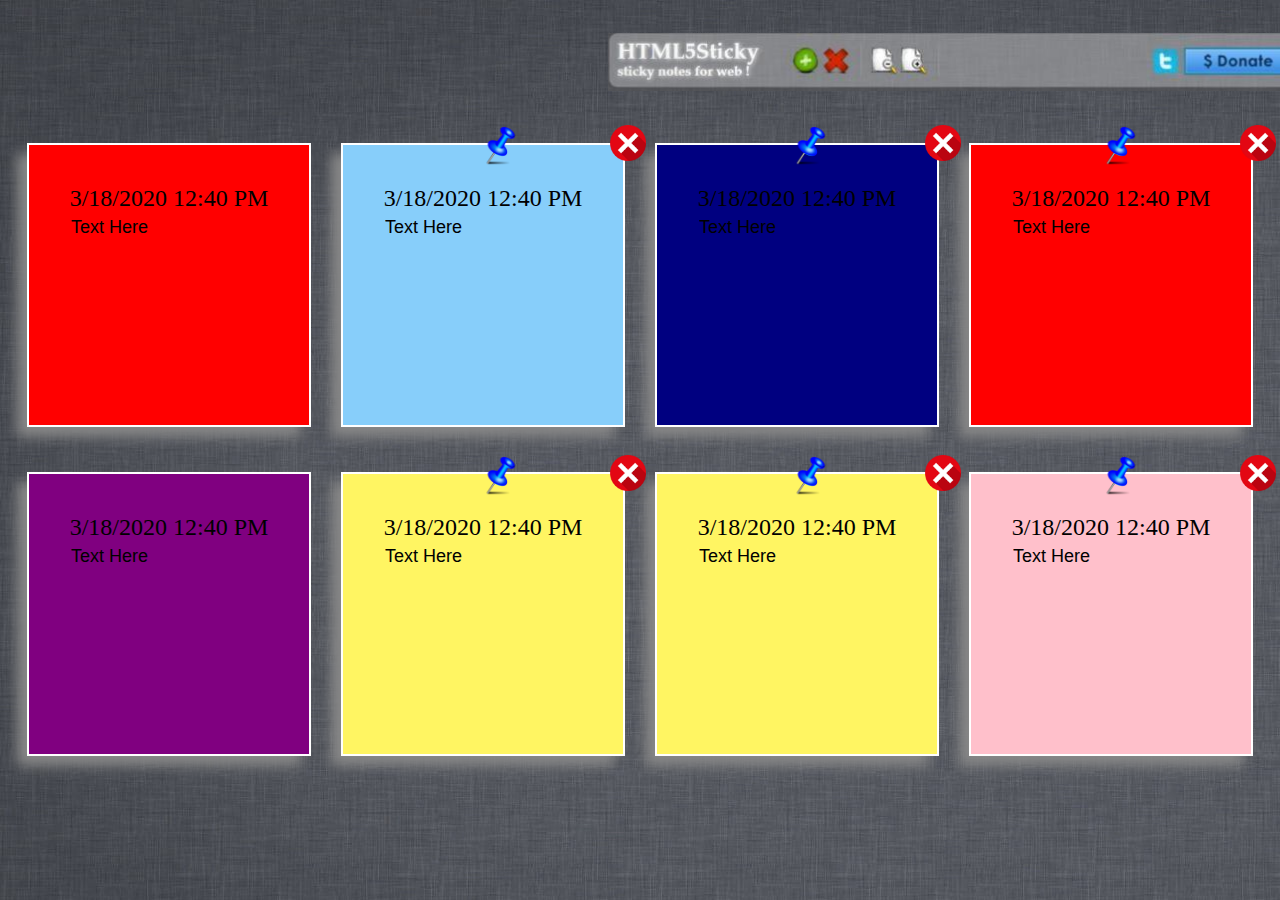
<file: Assignment_2/Assignment_2_3/index.html>
<!DOCTYPE html>
<html lang="en">
<head>
    <meta charset="UTF-8">
    <meta name="viewport" content="width=device-width, initial-scale=1.0">
    <link rel="stylesheet" href="style.css">
    <title>Assignment_2_3</title>
</head>

    <body>  

    <div>

        <!-- <div class = topbar> -->
            <!-- I previously used a flexbox, but the implementation of that part of the question was not required  -->

            <img src="topbar.png" alt="Navbar Image" style="margin-left: 600px; margin-top: 25px;">   
<!-- 


                <div style="font-size: 25px; margin-left: 60px;">
                    HTML 5 Sticky
                </div>

                <div style="font-size: 30px; margin-left: 20px;">
                    <i class="fa-brands fa-instagram"></i>
                </div>

                <div style="font-size: 30px; margin-left: 400px;">
                    logos
                </div>

                <div style="margin-left: 20px;">
                    <button style= "font-size: 20px;">Click</button>
                </div>
            
            <br> -->
                
        <!-- </div> -->

        <br>
        <br>
        
        
        <div class = 'stickynotesparent'>

            
            <div class="stickynotes" style="background-color: red;"> 

                <div class="pin">
                    <img src="Pin.png" alt="pinphoto">
                </div>

                <div class="close">
                    <img src="pngkey.com-visto-png-4088745.png" alt="closephoto" style="position: absolute; left: 315px;">
                </div>

                3/18/2020 12:40 PM
                <input type="text" placeholder="Text Here" style="background-color: red;  ">
            </div>




            <div class="stickynotes" style="background-color: lightskyblue">

                <div class="pin">
                    <img src="Pin.png" alt="pinphoto" style="position: absolute; top: 0px; left: 310px;">
                </div>

                <div class="close">
                    <img src="pngkey.com-visto-png-4088745.png" alt="closephoto" style="position: absolute; left: 630px;">
                </div>

                3/18/2020 12:40 PM
                <input type="text" placeholder="Text Here" style="background-color: lightskyblue;  ">
            </div>
        




            <div class="stickynotes" style="background-color: navy">

                <div class="pin">
                    <img src="Pin.png" alt="pinphoto" style="position: absolute; top: 0px; left: 620px;">
                </div>

                <div class="close">
                    <img src="pngkey.com-visto-png-4088745.png" alt="closephoto" style="position: absolute; left: 945px;">
                </div>


                3/18/2020 12:40 PM
                <input type="text" placeholder="Text Here" style="background-color: navy; ">
            </div>





            <div class="stickynotes" style="background-color: red;">

                <div class="pin">
                    <img src="Pin.png" alt="pinphoto" style="position: absolute; top: 0px; left: 930px;">
                </div>

                <div class="close">
                    <img src="pngkey.com-visto-png-4088745.png" alt="closephoto">
                </div>

                
                3/18/2020 12:40 PM
                <input type="text" placeholder="Text Here" style="background-color: red ;  ">
            </div>





            <div class="stickynotes" style="background-color: purple">
                <div class="pin">
                    <img src="Pin.png" alt="pinphoto" style="position: absolute; top: 330px; left: 0px;">
                </div>

                <div class="close">
                    <img src="pngkey.com-visto-png-4088745.png" alt="closephoto" style="position: absolute; top: 330px; left: 0px;">
                </div>

                3/18/2020 12:40 PM
                <input type="text" placeholder="Text Here" style="background-color: purple;  ">
            </div>





            <div class="stickynotes" style="background-color: rgb(255, 245, 98);    ">
                <div class="pin">
                    <img src="Pin.png" alt="pinphoto" style="position: absolute; top: 330px; left: 310px;">
                </div>

                <div class="close">
                    <img src="pngkey.com-visto-png-4088745.png" alt="closephoto" style="position: absolute; top: 330px; left: 315px;">
                </div>

                3/18/2020 12:40 PM
                <input type="text" placeholder="Text Here" style="background-color: rgb(255, 245, 98);  ">
            </div>




            <div class="stickynotes" style="background-color: rgb(255, 245, 98);">

                <div class="pin">
                    <img src="Pin.png" alt="pinphoto" style="position: absolute; top: 330px; left: 620px;">
                </div>

                <div class="close">
                    <img src="pngkey.com-visto-png-4088745.png" alt="closephoto" style="position: absolute; top: 330px; left: 630px;">
                </div>

                3/18/2020 12:40 PM
                <input type="text" placeholder="Text Here" style="background-color: rgb(255, 245, 98);  ">
            </div>





            <div class="stickynotes" style="background-color: pink;">

                <div class="pin">
                    <img src="Pin.png" alt="pinphoto" style="position: absolute; top: 330px; left: 930px;">
                </div>

                <div class="close">
                    <img src="pngkey.com-visto-png-4088745.png" alt="closephoto" style="position: absolute; top: 330px; left: 945px;">
                </div>

                3/18/2020 12:40 PM
                <input type="text" placeholder="Text Here" style="background-color: pink;  ">
            </div>

    
        </div>




    </div>

</body>
</html>
</file>
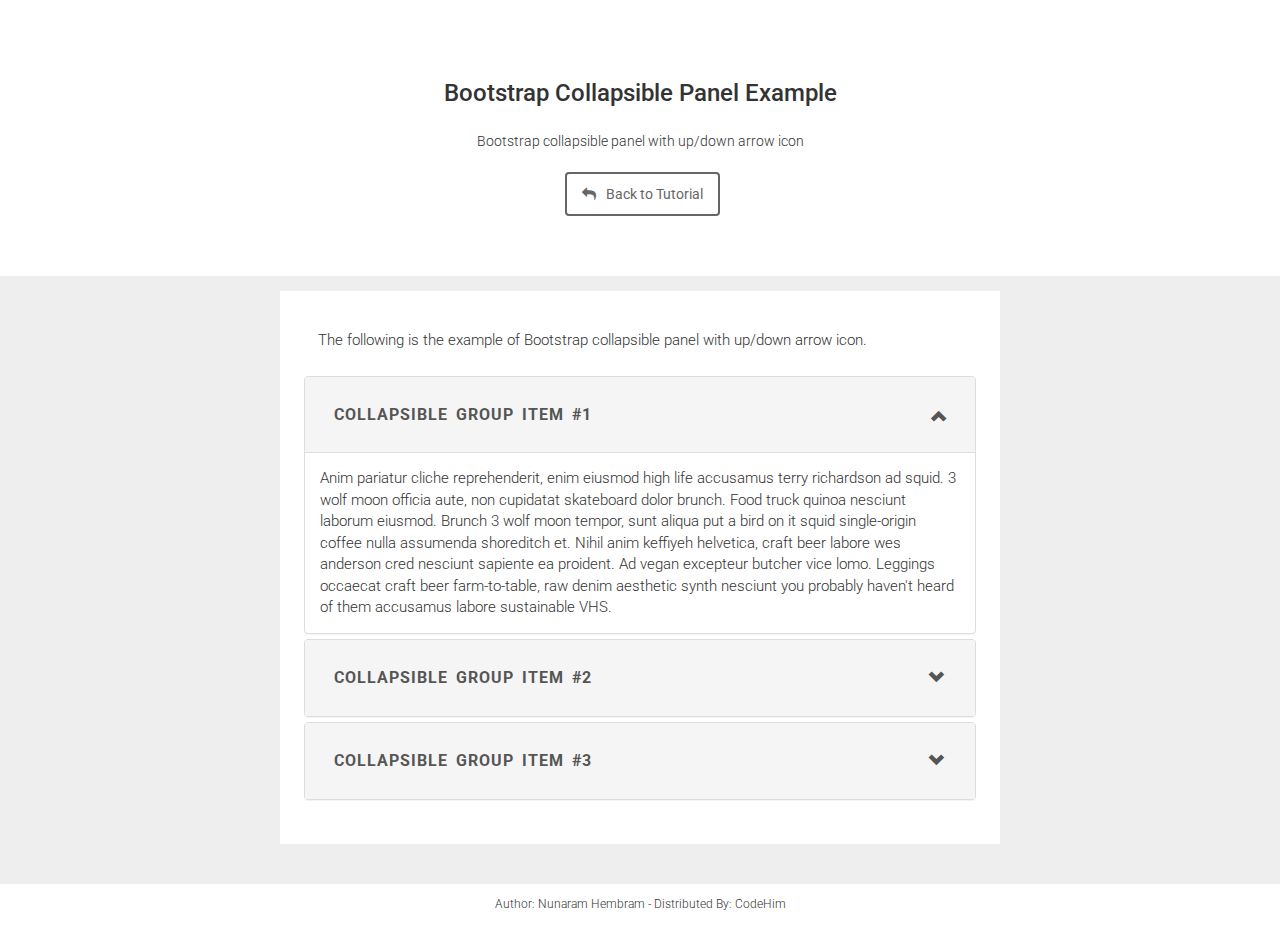
<file: Assignment_6/bootstrap-collapsible-panel-with-up-down-arrow-icon/index.html>
<!DOCTYPE html>
<html lang="en">
  <head>
    <meta charset="utf-8">
    <meta name="viewport" content="width=device-width, initial-scale=1">
    <title>Bootstrap Collapsible Panel Example</title>
    <!-- Bootstrap CSS -->
    <link rel='stylesheet' href='https://maxcdn.bootstrapcdn.com/bootstrap/3.3.6/css/bootstrap.min.css'>

      <!-- style -->
      <link rel="stylesheet" href="css/style.css">
	<!-- Demo CSS -->
	<link rel="stylesheet" href="css/demo.css">
  
  </head>
  <body>
 <header class="intro">
 <h1>Bootstrap Collapsible Panel Example </h1>
 <p> Bootstrap collapsible panel with up/down arrow icon</p>

 <div class="action">
 <a href="https://www.codehim.com/bootstrap/bootstrap-collapsible-panel-with-up-down-arrow-icon/" title="Back to download and tutorial page" class="btn back">Back to Tutorial</a>
 </div>
 
 </header>
  
 <main>
  <article>
  <p>The following is the example of Bootstrap collapsible panel with up/down arrow icon. </p>
   
      <!-- partial:index.partial.html -->
<div class="wrapper center-block">
  <div class="panel-group" id="accordion" role="tablist" aria-multiselectable="true">
  <div class="panel panel-default">
    <div class="panel-heading active" role="tab" id="headingOne">
      <h4 class="panel-title">
        <a role="button" data-toggle="collapse" data-parent="#accordion" href="#collapseOne" aria-expanded="true" aria-controls="collapseOne">
          Collapsible Group Item #1
        </a>
      </h4>
    </div>
    <div id="collapseOne" class="panel-collapse collapse in" role="tabpanel" aria-labelledby="headingOne">
      <div class="panel-body">
        Anim pariatur cliche reprehenderit, enim eiusmod high life accusamus terry richardson ad squid. 3 wolf moon officia aute, non cupidatat skateboard dolor brunch. Food truck quinoa nesciunt laborum eiusmod. Brunch 3 wolf moon tempor, sunt aliqua put a bird on it squid single-origin coffee nulla assumenda shoreditch et. Nihil anim keffiyeh helvetica, craft beer labore wes anderson cred nesciunt sapiente ea proident. Ad vegan excepteur butcher vice lomo. Leggings occaecat craft beer farm-to-table, raw denim aesthetic synth nesciunt you probably haven't heard of them accusamus labore sustainable VHS.
      </div>
    </div>
  </div>
  <div class="panel panel-default">
    <div class="panel-heading" role="tab" id="headingTwo">
      <h4 class="panel-title">
        <a class="collapsed" role="button" data-toggle="collapse" data-parent="#accordion" href="#collapseTwo" aria-expanded="false" aria-controls="collapseTwo">
          Collapsible Group Item #2
        </a>
      </h4>
    </div>
    <div id="collapseTwo" class="panel-collapse collapse" role="tabpanel" aria-labelledby="headingTwo">
      <div class="panel-body">
        Anim pariatur cliche reprehenderit, enim eiusmod high life accusamus terry richardson ad squid. 3 wolf moon officia aute, non cupidatat skateboard dolor brunch. Food truck quinoa nesciunt laborum eiusmod. Brunch 3 wolf moon tempor, sunt aliqua put a bird on it squid single-origin coffee nulla assumenda shoreditch et. Nihil anim keffiyeh helvetica, craft beer labore wes anderson cred nesciunt sapiente ea proident. Ad vegan excepteur butcher vice lomo. Leggings occaecat craft beer farm-to-table, raw denim aesthetic synth nesciunt you probably haven't heard of them accusamus labore sustainable VHS.
      </div>
    </div>
  </div>
  <div class="panel panel-default">
    <div class="panel-heading" role="tab" id="headingThree">
      <h4 class="panel-title">
        <a class="collapsed" role="button" data-toggle="collapse" data-parent="#accordion" href="#collapseThree" aria-expanded="false" aria-controls="collapseThree">
          Collapsible Group Item #3
        </a>
      </h4>
    </div>
    <div id="collapseThree" class="panel-collapse collapse" role="tabpanel" aria-labelledby="headingThree">
      <div class="panel-body">
        Anim pariatur cliche reprehenderit, enim eiusmod high life accusamus terry richardson ad squid. 3 wolf moon officia aute, non cupidatat skateboard dolor brunch. Food truck quinoa nesciunt laborum eiusmod. Brunch 3 wolf moon tempor, sunt aliqua put a bird on it squid single-origin coffee nulla assumenda shoreditch et. Nihil anim keffiyeh helvetica, craft beer labore wes anderson cred nesciunt sapiente ea proident. Ad vegan excepteur butcher vice lomo. Leggings occaecat craft beer farm-to-table, raw denim aesthetic synth nesciunt you probably haven't heard of them accusamus labore sustainable VHS.
      </div>
    </div>
  </div>
</div>
</div>
<!-- partial -->
  
  </article>
 </main>
 
  <footer class="credit">Author: Nunaram Hembram - Distributed By: <a title="Awesome web design code & scripts" href="https://www.codehim.com?source=demo-page" target="_blank">CodeHim</a></footer>
  
  <script src='https://code.jquery.com/jquery-2.2.4.min.js'></script>
<script src='https://maxcdn.bootstrapcdn.com/bootstrap/3.3.6/js/bootstrap.min.js'></script><script  src="js/script.js"></script>

  
  </body>
</html>
</file>
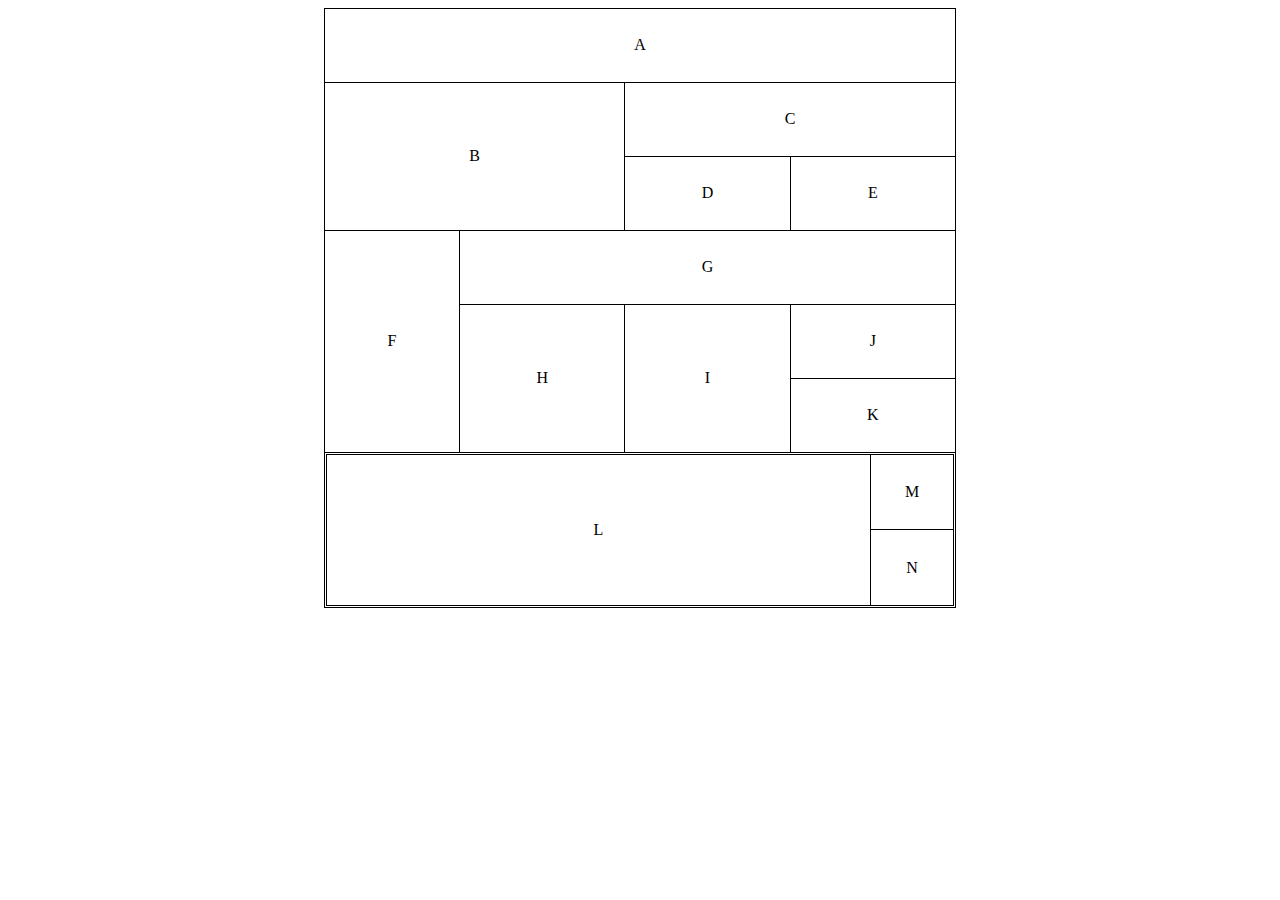
<file: Assignment_2/Assignment_2_2/index2.html>
<!DOCTYPE html>
<html lang="en">
<head>
    <meta charset="UTF-8">
    <meta name="viewport" content="width=device-width, initial-scale=1.0">
    <link rel="stylesheet" href="style.css">
    <title>Assignment_2_2(Other Approach)</title>
</head>
<body>
<center>

    <table style="border: 1px solid black; width: 50%; height: 600px;">
        <tr>
            <td colspan="8">A</td>
        </tr>
        
        <tr>
            <td colspan = "4" rowspan="2">B</td>
            <td colspan="4" >C</td>
        </tr>
        <tr>
            <td colspan="2">D</td>
            <td colspan="2">E</td>
        </tr>
        
        <tr>
            <td rowspan="3" colspan="2">F</td>
            <td rowspan="1" colspan="6">G</td>
            
        </tr>


        <tr>
            <td rowspan="2" colspan="2">H</td>
            <td rowspan="2" colspan="2">I</td>
            <td>J</td>
        </tr>

        <tr>
            <td rowspan="1">K</td>
        </tr>
        
        <tr>
            <td colspan="8">

                <table style="width: 100%;  height: 100%; border-collapse: collapse;">
                    <tr>
                        <td rowspan="2" colspan="7" style="width: 110px;">L</td>
                        <td>M</td>
                    </tr>
        
                    <tr>
                        <td>N</td>
                    </tr>
        
        
                </table>
                
            </td>
        </tr>


        


</table>
</center>

</body>
</html>
</file>
<file: Assignment_1/style.css>
.resume{
    font-size: 20px;
    padding: 20px 20px;
}

li{
    padding: 5px;
}

.body{
    margin: 10px;
}

.resumes{
    font-size: 60px;
}

.mainpersonalDetails {
    display: flex;
    justify-content: space-between;
    align-items: flex-start;
}

.details {
    flex: 1;
}


.photo img {
    max-width: 100%; /* Ensure the image doesn't exceed its container's width */
    height: 170px;
    width: 170px;
}




textarea:focus,
input:focus {
    outline: none;
}

.subheading{
    color: blue;
}


table, th, td {

    border: 1px solid black;
    border-collapse: collapse;
    padding: 20px;
  }

  
  .footer{
      display: flex;
      justify-content: space-between;
      align-items: flex-start;
  }

.footerleft{
    flex: 1;
}


.footerleft b{

    font-size: 25px;
}



.footerright b{

    font-size: 25px;
}


ul{
    size: 20px;
}
</file>
<file: Assignment_3/style.css>
.heading{
    text-align: center;
    font-size: 40px;
    font-family: Helvetica, sans-serif;
    margin-top: 150px;
    font-weight: bolder;
}


.outerbox{
    display: flex;
    justify-content: center;
    /* border: 1px solid black; */
}

.videoplayer{
    /* border: 1px solid black; */
    flex-grow: 1;
    height: 500px;
}

.registrationform{
    /* border: 1px solid black; */
    margin-right: 350px;
    flex-grow: 1;
}

.registrationformtable{
    margin-left: 30px;
    /* margin-top: 100px; */
    /* border: 1px solid black; */
}

tr{
    /* border: 1px solid black; */
    height: 20px;
}

td{
    /* border: 1px solid black; */
    /* width: 10px; */
}

.gap{
    height: 20px;
}

.video{
    /* padding-top: 100px; */
    padding-left: 350px;
    margin-left: 10px;
    height: 340px;    
    width: 600px;
}
</file>
<file: Assignment_4/style.css>
body{  
    background-image: url('custombg.png');
    background-repeat: no-repeat;
    background-attachment: fixed;
    background-size: 80% 100%;
    background-position: 11.5em;
    background-color: white;
    color: black;
}

.heading{
    font-size: 60px;
    padding: 20px;
    margin: 20px;
    font-family: serif;
    font-weight: bold;
}

td{
    font-size: 22px;
    padding-right: 20px;    
}

.calcbutton{
    margin-top: 10px;
}

tr{
    padding: 20px;
}

.calcbutton{

}

.button{
    font-size: 16px;
    
}


.errorMessageForNum{
    width: 200px;
}

table{
    margin-left: 245px;
}

.errorMessageCell{
    font-size: 15px;
    color: red;


}
</file>
<file: Assignment_5/style.css>
#carDiv{
    position: absolute;
    top: 0;
    left: -16px;
}

#road{

    height: 25px;
    width: 1400px;
    background-color: black;
    position: absolute;
    top: 119px;
    left: 0;
}

#tableDiv{
    position: absolute;
    top:120px;

}

#explosionDiv{
    height: 300px;
    width: 300px;
    position: absolute;
    bottom: 40px;
    right: 120px;
}
</file>
<file: Assignment_2/Assignment_2_1/style.css>
table{
    width: 100%;
}
</file>
<file: Assignment_2/Assignment_2_3/style.css>
body{
    background-image: url(greybg.jpg);
    background-repeat: no-repeat;
    
}


.topbar{
    /* display: flex; */
    /* justify-content: space-between; */
    
    width: 40%; 
    background-color: rgba(211, 211, 211, 0.425); 
    margin: auto; 
    height: 80px; 
    border-radius: 25px; 
    padding: 5px;
    align-items: center;
}


.stickynotesparent{
    margin-top: 30px;
    display: grid;
    grid-template-columns: [col1] auto [col2] auto  [col3] auto  [col4] auto [end] ;
    grid-template-rows: [row1] 50% [row2] 50% [end];
    gap: 30px 30px;
    justify-content: center;

}


.stickynotes{
    font-family: Georgia, 'Times New Roman', Times, serif;
    text-align: center;
    padding: 40px;
    border: 2px solid white;
    height: 200px;
    width: 200px;
    font-size: x-large;    
    background-color: red;
    box-shadow: -10px 10px 12px #888888;
}

.stickynotes input{
    border: 0;
    font-size: 18px;

}

::placeholder {
    color: black;
    opacity: 1; /* Firefox */
  }

i{
    color: white;
}


.pin{
    position: absolute;
    top: 125px;
    left: 480px;
}

.pin img{
    height: 42px;
    width: 42px;
}


.close{
    position: absolute;
    top: 125px;
    left: 610px;
    /* left: ; */
}

.close img{
    height: 36px;
    width: 36px;
}
</file>
<file: Assignment_6/bootstrap-collapsible-panel-with-up-down-arrow-icon/css/style.css>
.wrapper{
  width:100%;
}
@media(max-width:992px){
 .wrapper{
  width:100%;
} 
}
.panel-heading {
  padding: 0;
	border:0;
}
.panel-title>a, .panel-title>a:active{
	display:block;
	padding:15px;
  color:#555;
  font-size:16px;
  font-weight:bold;
	text-transform:uppercase;
	letter-spacing:1px;
  word-spacing:3px;
	text-decoration:none;
}
.panel-heading  a:before {
   font-family: 'Glyphicons Halflings';
   content: "\e114";
   float: right;
   transition: all 0.5s;
}
.panel-heading.active a:before {
	-webkit-transform: rotate(180deg);
	-moz-transform: rotate(180deg);
	transform: rotate(180deg);
}
</file>
<file: Assignment_2/Assignment_2_2/style.css>
table{
    border: 1px solid black;
    border-collapse: collapse;
    /* width: 50%; */
    /* height: 600px; */

}

tr{
    height: 40px;
}

td {
    border: 1px solid black;
    text-align: center;
    /* width: 100%; */
    /* height: 20px; */
    
}
</file>
<file: Assignment_6/bootstrap-collapsible-panel-with-up-down-arrow-icon/css/demo.css>
@import url('https://fonts.googleapis.com/css?family=Roboto&display=swap');
@import url('https://stackpath.bootstrapcdn.com/font-awesome/4.7.0/css/font-awesome.min.css');
*{ margin: 0; padding: 0;}
body{
  font-family: 'Roboto', sans-serif;
  font-style: normal;
  font-weight: 300;
  font-smoothing: antialiased;
-webkit-font-smoothing: antialiased;
-moz-osx-font-smoothing: grayscale;
  font-size: 15px;
  background: #eee;
}
.intro{
   background: #fff;
   padding: 60px 30px;
   color: #333;
   margin-bottom: 15px;
   line-height: 1.5;
   text-align: center;
}
.intro h1 {
   font-size: 18pt;
   padding-bottom: 15px;

}
.intro p{
   font-size: 14px;
}

.action{
   text-align: center;
   display: block;
   margin-top: 20px;
}

a.btn {
  text-decoration: none;
  color: #666;
   border: 2px solid #666;
   padding: 10px 15px;
   display: inline-block;
   margin-left: 5px;
}
a.btn:hover{
   background: #666;
   color: #fff;
    transition: .3s;
-webkit-transition: .3s;
}
.btn:before{
  font-family: FontAwesome;
  font-weight: normal;
  margin-right: 10px;
}
.github:before{content: "\f09b"}
.down:before{content: "\f019"}
.back:before{content:"\f112"}
.credit{
    background: #fff;
    padding: 12px;
    font-size: 9pt;
    text-align: center;
    color: #333;
    margin-top: 40px;

}
.credit span:before{
   font-family: FontAwesome;
   color: #e41b17;
   content: "\f004";


}
.credit a{
   color: #333;
   text-decoration: none;
}
.credit a:hover{
   color: #1DBF73; 
}
.credit a:hover:after{
    font-family: FontAwesome;
    content: "\f08e";
    font-size: 9pt;
    position: absolute;
    margin: 3px;
}
main{
  background: #fff;
  padding:: 20px;
  
}

article li{
   color: #444;
   font-size: 15px;
   margin-left: 33px;
   line-height: 1.5;
   padding: 5px;
}
article h1,
article h2,
article h3,
article h4,
article p{
   padding: 14px;
   color: #333;
}
article p{
   font-size: 15px;
    line-height: 1.5;
}
 
@media only screen and (min-width: 720px){
    main{
      max-width: 720px;
      margin-left: auto;
      margin-right: auto; 
      padding: 24px;
    }


}

.set-overlayer,
.set-glass,
.set-sticky {
	cursor: pointer;
	height: 45px;
	line-height: 45px;
	padding: 0 15px;
	color: #333;
	font-size: 16px;
}
.set-overlayer:after,
.set-glass:after,
.to-active:after,
.set-sticky:after {
	font-family: FontAwesome;
	font-size: 18pt;
	position: relative;
	float: right;
}
.set-overlayer:after,
.set-glass:after,
.set-sticky:after {
	content: "\f204";
	transition: .6s;
}

.to-active:after {
	content: "\f205";
	color: #008080;
	transition: .6s;
}
.set-overlayer,
.set-glass,
.set-sticky,
.source,
.theme-tray {
	margin: 10px;
	background: #f2f2f2;
	border-radius: 5px;
	border: 2px solid #f1f1f1;
	box-sizing: border-box;
}
/* Syntax Highlighter*/

pre.prettyprint {
	padding: 15px !important;
   margin: 10px;
	border: 0 !important;
  background: #f2f2f2;
  overflow: auto;
}

.source {
	white-space: pre;
	overflow: auto;
	max-height: 400px;
}
code{
    border:1px solid #ddd;
    padding: 2px;
    border-radius: 2px;
}
</file>
